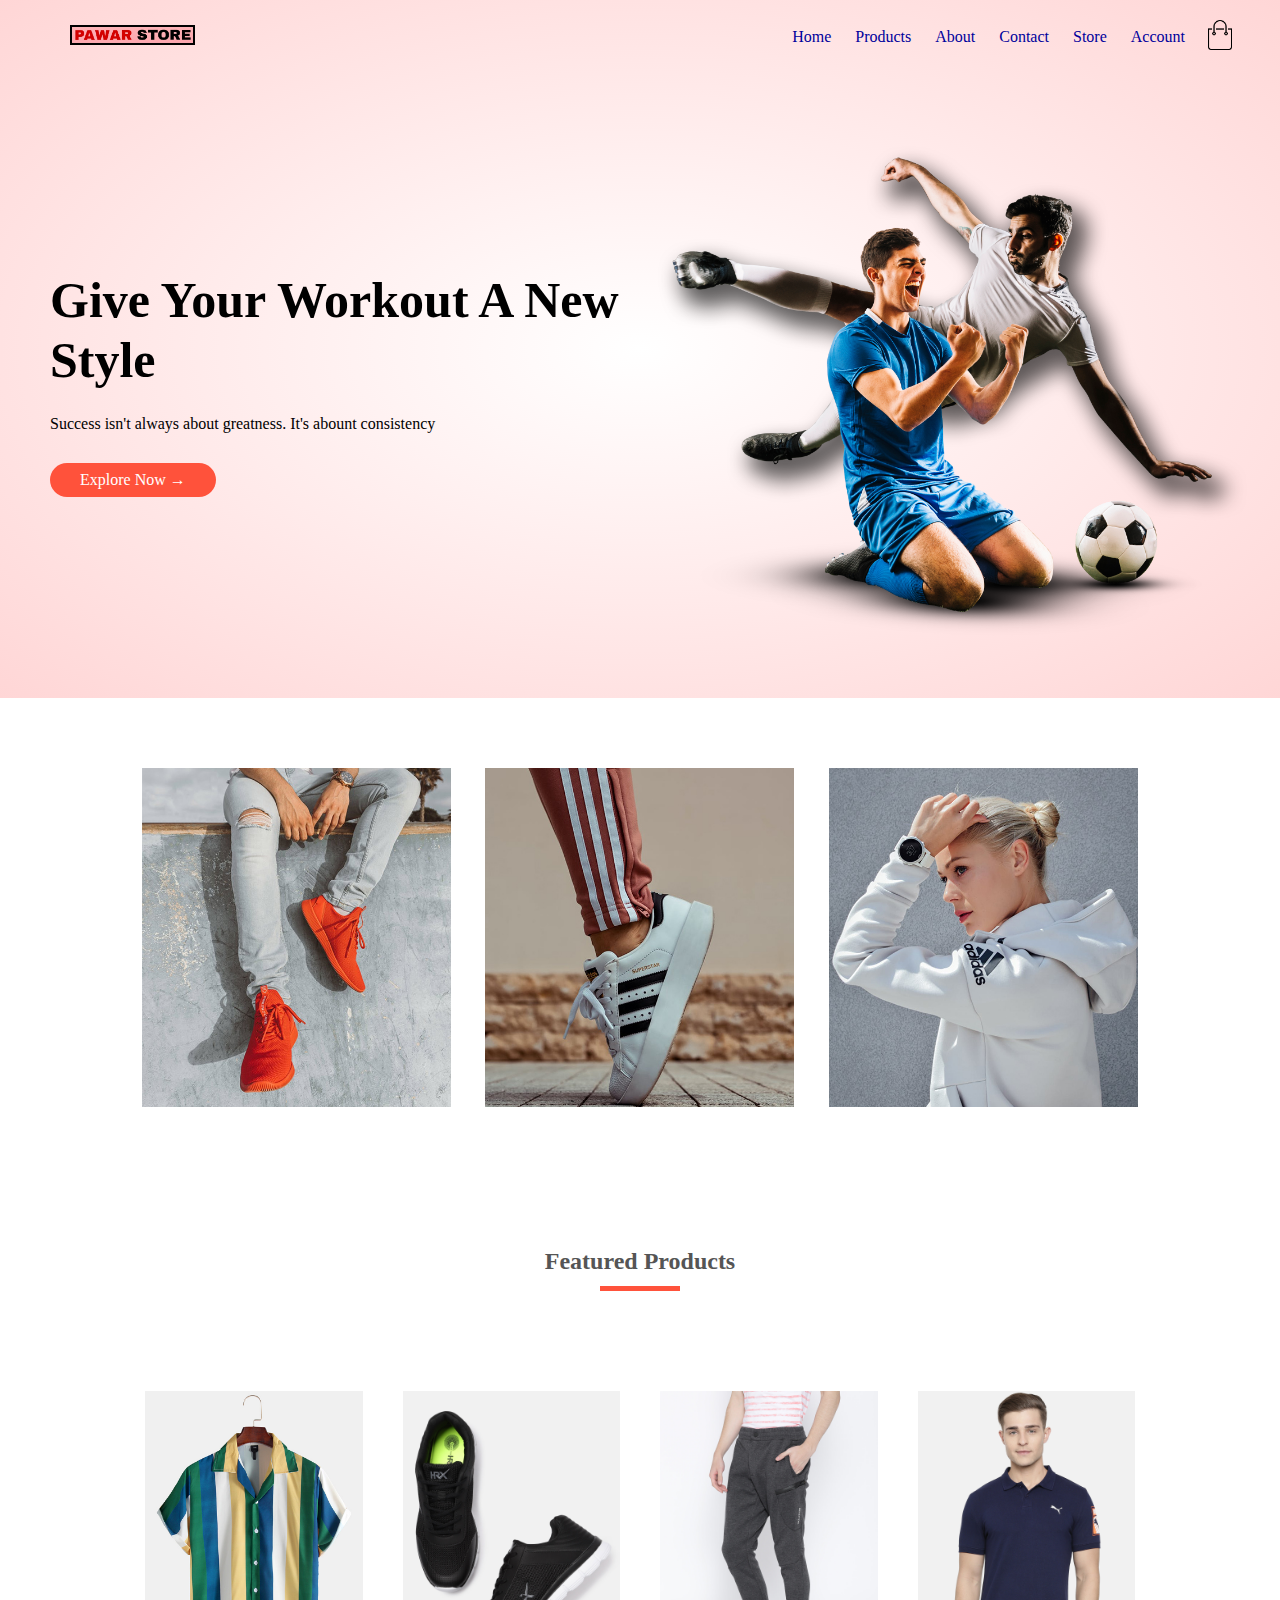
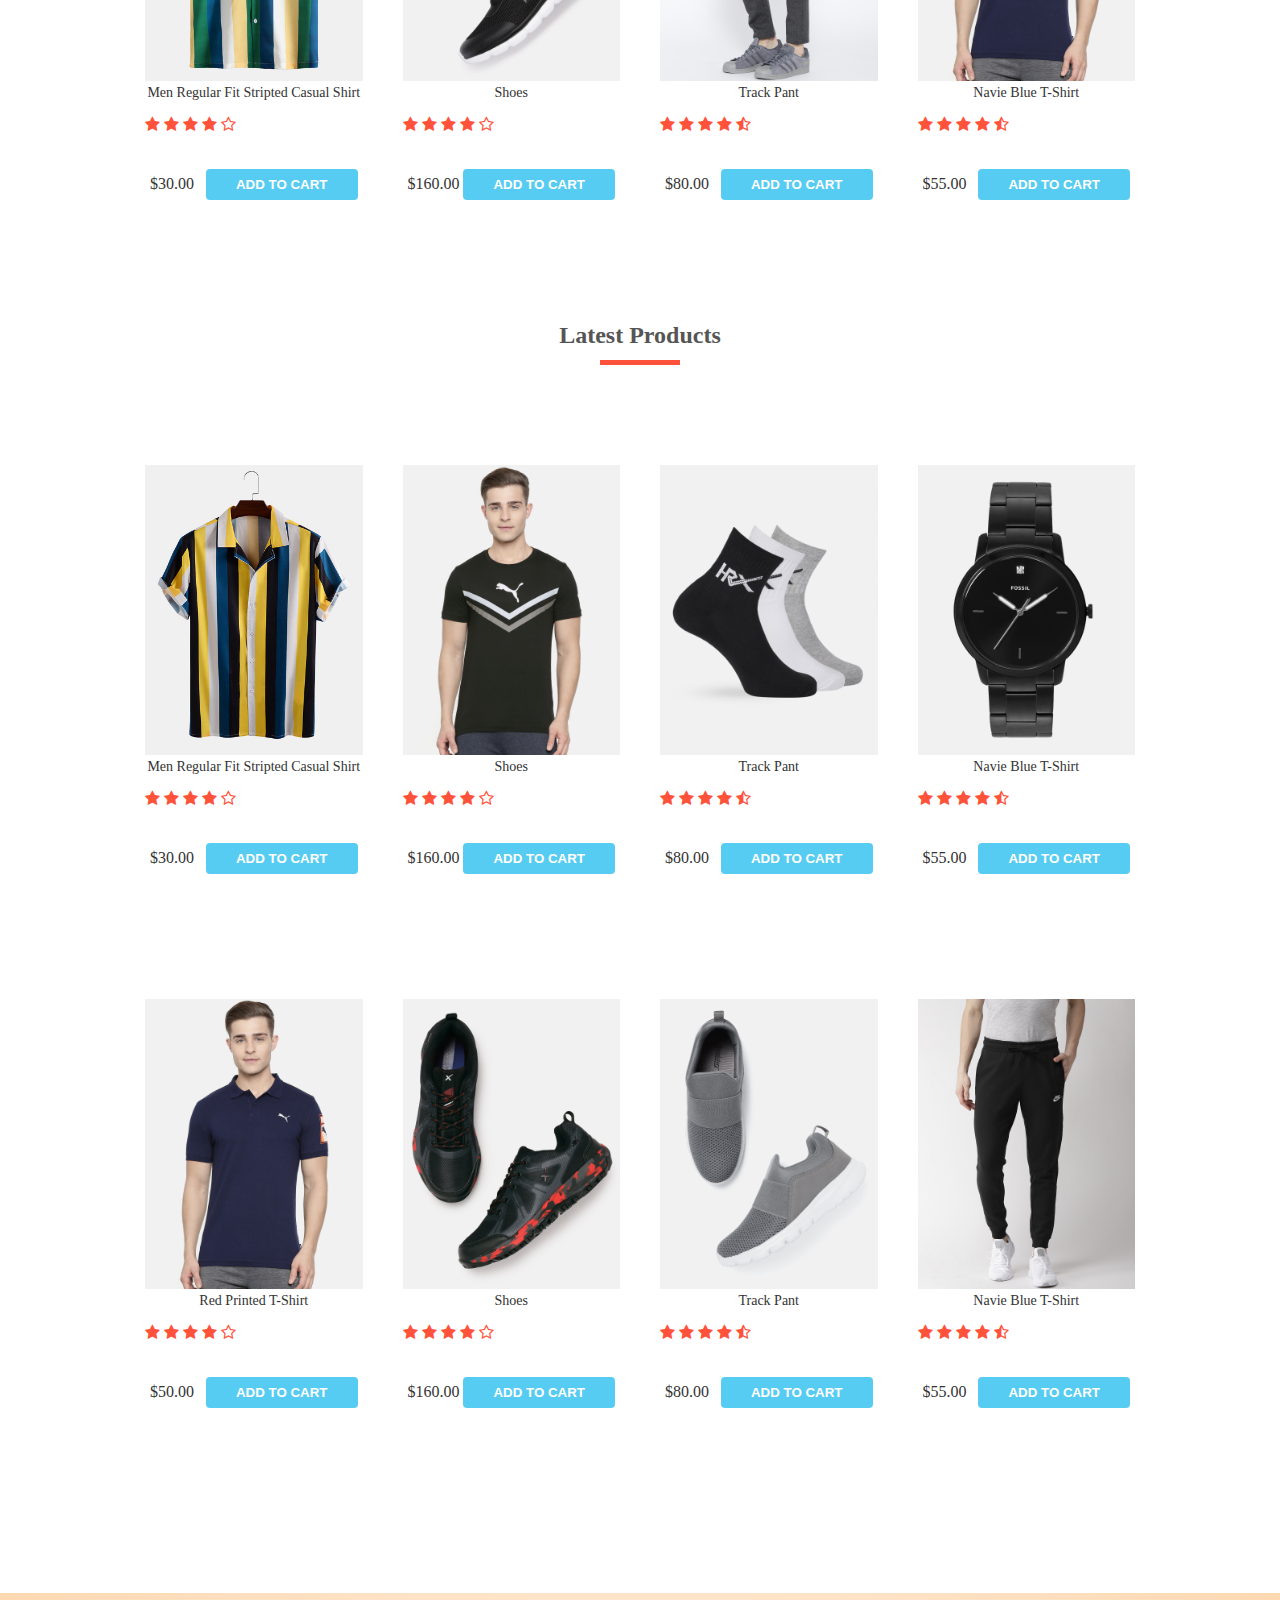
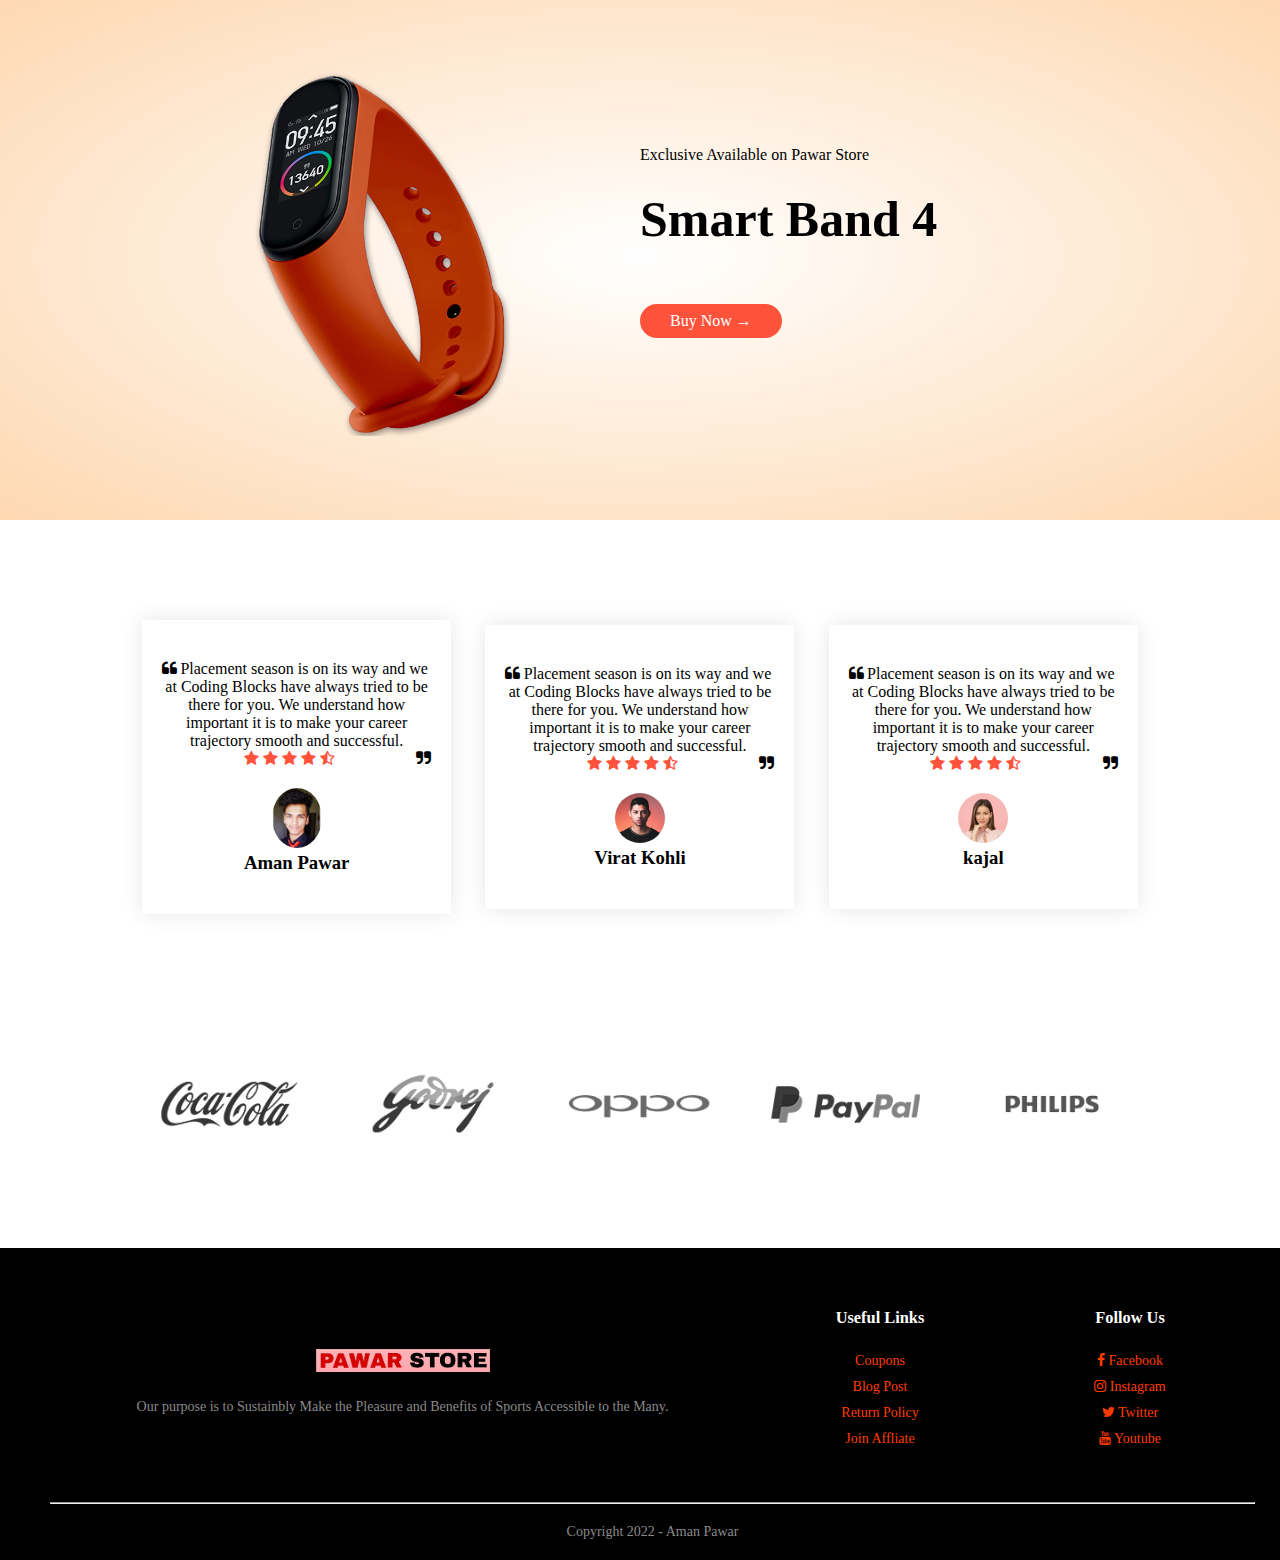
<file: index.html>
<!doctype html>
<html>

<head>
<title>Pawar Store | E commerce Website </title>
<link rel="stylesheet" href="style.css">
<link rel="stylesheet" href="https://stackpath.bootstrapcdn.com/font-awesome/4.7.0/css/font-awesome.min.css">
<meta name="viewport" content="width-device-width, initial-scale=1.0">
<script src="javascript.js" async> </script>
</head>

<body>

<!--------------------------------empty star <i class="fa fa-star-o"></i> ------------->     <!--font-awesome-->

<!-------------------------------------star  <i class="fa fa-star"></i>  --------------->

<!----------------------------half empty star <i class="fa fa-star-half-o"></i>  ---------> 




<!-----------------------------------------------------header section------------------------------------------------------------->
<div class="header">

<div class="container">
<!------------------------------------------Navigation bar------------------------------------->
<div class="navbar">

<div class="logo">
<a href="index.html"> <img src="images/pawarstore.jpg" width="145px" style="padding-right:20px;" > </a>
</div>

<nav>
<ul id="menuitems">
<li> <a href="index.html"> Home </a> </li>
<li> <a href="products.html">Products</a> </li>
<li> <a href="">About</a> </li>
<li> <a href="contactus.html">Contact</a> </li>
<li> <a href="store.html">Store</a> </li>
<li> <a href="account.html">Account</a> </li>
</ul>

</nav>

<a href="cart.html">  <img src="images/cart.png" width="30px" height="30px" > </a> <!----cart----->

<img src="images/menu.png" class="menu-icon" onclick="menutoggle()"> <!---menu---->

</div>

<!--------------Navigation bar ends here------------------->


<!------------------------------row and two columns------------------------->
<div class="row">

<div class="col-2">
<h1> Give Your Workout A New Style</h1>
<p> Success isn't always about greatness. It's abount consistency </p>
<a href="products.html" class="btn"> Explore Now  &#8594</a>
</div>

<div class="col-2">
<img src="images/image1.png" alt="">
</div>

</div> <!--row-->

</div> <!--container-->

</div>  <!--header -->
<!-----------------------------------------------------------------header section ends here----------------------------------------------->

<!-------------------------------------------------------------------featured categories-------------------------------------------------->

<div class="categories">

<div class="small-container">

<div class="row">

<div class="col-3">
<img src="images/category-1.jpg">
</div>

<div class="col-3">
<img src="images/category-2.jpg">
</div>

<div class="col-3">
<img src="images/category-3.jpg">
</div>

</div> <!--row-->

</div> <!--small-container-->

</div> <!--categories-->

<!------------------------------------------------------------featured categories ends here--------------------------------------------------->

<!-------------------------------------------------------------------featured products-------------------------------------------------->

<div class="small-container">

<h2 class="title"> Featured Products</h2>

<div class="row">

<div class="col-4">
<a href="products-details.html"> <img src="images/striped1.jpg"> </a>
<a href="products-details.html"> <h4 style=" font-weight:normal; font-size: 14px;" class="shop-item-title"> Men Regular Fit  Stripted Casual Shirt </h4><a href="products-details.html"> </a>
<div class="ratings">
<i class="fa fa-star"></i>
<i class="fa fa-star"></i>
<i class="fa fa-star"></i>
<i class="fa fa-star"></i>
<i class="fa fa-star-o"></i>
</div>
<div class="shop-item-details">
    <span class="shop-item-price">$30.00</span>
    <button class="btn btn-primary shop-item-button" type="button">ADD TO CART</button>
</div>
</div>

<div class="col-4">
 <img   src="images/product-2.jpg"> 
 <h4 style=" font-weight:normal; font-size: 14px;" class="shop-item-title"> Shoes </h4> 
<div class="ratings">
<i class="fa fa-star"></i>
<i class="fa fa-star"></i>
<i class="fa fa-star"></i>
<i class="fa fa-star"></i>
<i class="fa fa-star-o"></i>
</div>
<div class="shop-item-details">
    <span class="shop-item-price">$160.00</span>
    <button class="btn btn-primary shop-item-button" type="button">ADD TO CART</button>
</div>
</div>

<div class="col-4">
<img   src="images/product-3.jpg">
<h4 style=" font-weight:normal; font-size: 14px;" class="shop-item-title"> Track Pant </h4>
<div class="ratings">
<i class="fa fa-star"></i>
<i class="fa fa-star"></i>
<i class="fa fa-star"></i>
<i class="fa fa-star"></i>
<i class="fa fa-star-half-o"></i>
</div>
<div class="shop-item-details">
    <span class="shop-item-price">$80.00</span>
    <button class="btn btn-primary shop-item-button" type="button">ADD TO CART</button>
</div>
</div>

<div class="col-4">
<img   src="images/product-4.jpg">
<h4 style=" font-weight:normal; font-size: 14px;" class="shop-item-title"> Navie Blue T-Shirt </h4>
<div class="ratings">
<i class="fa fa-star"></i>
<i class="fa fa-star"></i>
<i class="fa fa-star"></i>
<i class="fa fa-star"></i>
<i class="fa fa-star-half-o"></i>
</div>
<div class="shop-item-details">
    <span class="shop-item-price">$55.00</span>
    <button class="btn btn-primary shop-item-button" type="button">ADD TO CART</button>
</div>
</div>


</div> <!--row-->

<!------------------------------------------------------------featured products ends here--------------------------------------------------->

<!--------------------------------------------------------------Latest Products------------------------------------------------------------->

<h2 class="title"> Latest Products </h2>

<div class="row">

<div class="col-4">
<img   src="images/striped2.jpg">
<h4 style=" font-weight:normal; font-size: 14px;" class="shop-item-title"> Men Regular Fit Stripted Casual Shirt </h4>
<div class="ratings">
<i class="fa fa-star"></i>
<i class="fa fa-star"></i>
<i class="fa fa-star"></i>
<i class="fa fa-star"></i>
<i class="fa fa-star-o"></i>
</div>
<div class="shop-item-details">
    <span class="shop-item-price">$30.00</span>
    <button class="btn btn-primary shop-item-button" type="button">ADD TO CART</button>
</div>
</div>

<div class="col-4">
<img   src="images/product-6.jpg">
<h4 style=" font-weight:normal; font-size: 14px;" class="shop-item-title"> Shoes </h4>
<div class="ratings">
<i class="fa fa-star"></i>
<i class="fa fa-star"></i>
<i class="fa fa-star"></i>
<i class="fa fa-star"></i>
<i class="fa fa-star-o"></i>
</div>
<div class="shop-item-details">
    <span class="shop-item-price">$160.00</span>
    <button class="btn btn-primary shop-item-button" type="button">ADD TO CART</button>
</div>
</div>

<div class="col-4">
<img  src="images/product-7.jpg">
<h4 style=" font-weight:normal; font-size: 14px;" class="shop-item-title"> Track Pant </h4>
<div class="ratings">
<i class="fa fa-star"></i>
<i class="fa fa-star"></i>
<i class="fa fa-star"></i>
<i class="fa fa-star"></i>
<i class="fa fa-star-half-o"></i>
</div>
<div class="shop-item-details">
    <span class="shop-item-price">$80.00</span>
    <button class="btn btn-primary shop-item-button" type="button">ADD TO CART</button>
</div>
</div>

<div class="col-4">
<img   src="images/product-8.jpg">
<h4 style=" font-weight:normal; font-size: 14px;" class="shop-item-title"> Navie Blue T-Shirt </h4>
<div class="ratings">
<i class="fa fa-star"></i>
<i class="fa fa-star"></i>
<i class="fa fa-star"></i>
<i class="fa fa-star"></i>
<i class="fa fa-star-half-o"></i>
</div>
<div class="shop-item-details">
    <span class="shop-item-price">$55.00</span>
    <button class="btn btn-primary shop-item-button" type="button">ADD TO CART</button>
</div>
</div>

</div> <!--row-->

<div class="row">

<div class="col-4">
<img  src="images/product-4.jpg">
<h4 style=" font-weight:normal; font-size: 14px;" class="shop-item-title"> Red Printed T-Shirt </h4>
<div class="ratings">
<i class="fa fa-star"></i>
<i class="fa fa-star"></i>
<i class="fa fa-star"></i>
<i class="fa fa-star"></i>
<i class="fa fa-star-o"></i>
</div>
<div class="shop-item-details">
    <span class="shop-item-price">$50.00</span>
    <button class="btn btn-primary shop-item-button" type="button">ADD TO CART</button>
</div>
</div>

<div class="col-4">
<img  src="images/product-10.jpg">
<h4 style=" font-weight:normal; font-size: 14px;" class="shop-item-title"> Shoes </h4>
<div class="ratings">
<i class="fa fa-star"></i>
<i class="fa fa-star"></i>
<i class="fa fa-star"></i>
<i class="fa fa-star"></i>
<i class="fa fa-star-o"></i>
</div>
<div class="shop-item-details">
    <span class="shop-item-price">$160.00</span>
    <button class="btn btn-primary shop-item-button" type="button">ADD TO CART</button>
</div>
</div>

<div class="col-4">
<img  src="images/product-11.jpg">
<h4 style=" font-weight:normal; font-size: 14px;" class="shop-item-title"> Track Pant </h4>
<div class="ratings">
<i class="fa fa-star"></i>
<i class="fa fa-star"></i>
<i class="fa fa-star"></i>
<i class="fa fa-star"></i>
<i class="fa fa-star-half-o"></i>
</div>
<div class="shop-item-details">
    <span class="shop-item-price">$80.00</span>
    <button class="btn btn-primary shop-item-button" type="button">ADD TO CART</button>
</div>
</div>

<div class="col-4">
<img   src="images/product-12.jpg">
<h4 style=" font-weight:normal; font-size: 14px;" class="shop-item-title"> Navie Blue T-Shirt </h4>
<div class="ratings">
<i class="fa fa-star"></i>
<i class="fa fa-star"></i>
<i class="fa fa-star"></i>
<i class="fa fa-star"></i>
<i class="fa fa-star-half-o"></i>
</div>
<div class="shop-item-details">
    <span class="shop-item-price">$55.00</span>
    <button class="btn btn-primary shop-item-button" type="button">ADD TO CART</button>
</div>
</div>


</div> <!--row-->

</div> <!--small-container-->

<!--------------------------------------------------------Latest Products ends here------------------------------------------------->

<!-----------------------------------------------------------Offer------------------------------------------------------------------>

<div class="offer">

<div class="small-container">

<div class="row">

<div class="col-2">
<img src="images/exclusive.png" class="offer-img">
</div>

<div class="col-2">
<p> Exclusive Available on Pawar Store</p>
<h1> Smart Band 4</h1>
<a href="" class="btn"> Buy Now &#8594</a>
</div>

</div> <!-----row----->

</div> <!---small-container--->

</div> <!----offer---->

<!-----------------------------------------------------------Offer ends here-------------------------------------------------------->

<!----------------------------------------------------------Testimonial------------------------------------------------------------->

<div class="testimonial">

<div class="small-container">

<div class="row">

<div class="col-3">

<i class="fa fa-quote-left" style="float:left;"></i>

<p>Placement season is on its way and we at Coding Blocks have always tried to be there for you. 
We understand how important it is to make your career trajectory smooth and successful.</p>

<i class="fa fa-quote-right" style="float:right;"></i>
<div class="ratings">
<i class="fa fa-star"></i>
<i class="fa fa-star"></i>
<i class="fa fa-star"></i>
<i class="fa fa-star"></i>
<i class="fa fa-star-half-o"></i>
</div>

<img src="images/profile2.jpg">
<h3>Aman Pawar</h3>

</div>

<div class="col-3">

<i class="fa fa-quote-left" style="float:left;"></i>

<p>Placement season is on its way and we at Coding Blocks have always tried to be there for you. 
We understand how important it is to make your career trajectory smooth and successful.</p>

<i class="fa fa-quote-right" style="float:right;"></i>
<div class="ratings">
<i class="fa fa-star"></i>
<i class="fa fa-star"></i>
<i class="fa fa-star"></i>
<i class="fa fa-star"></i>
<i class="fa fa-star-half-o"></i>
</div>

<img src="images/user-2.png">
<h3>Virat Kohli</h3>
</div>

<div class="col-3">

<i class="fa fa-quote-left" style="float:left;"></i>

<p>Placement season is on its way and we at Coding Blocks have always tried to be there for you. 
We understand how important it is to make your career trajectory smooth and successful.</p>

<i class="fa fa-quote-right" style="float:right;"></i>
<div class="ratings">
<i class="fa fa-star"></i>
<i class="fa fa-star"></i>
<i class="fa fa-star"></i>
<i class="fa fa-star"></i>
<i class="fa fa-star-half-o"></i>
</div>

<img src="images/user-3.png">
<h3>kajal</h3>
</div>

</div> <!---row--->

</div> <!---small-container--->

</div> <!--testimonial-->

<!------------------------------------------------------------Testinomial ends here----------------------------------------------->

<!-------------------------------------------------------------sponsor brands------------------------------------------------------>

<div class="sponsor-brands">

<div class="small-container">

<div class="row">

<div class="col-5">
<img src="images/logo-coca-cola.png">

</div>

<div class="col-5">
<img src="images/logo-godrej.png">

</div>

<div class="col-5">
<img src="images/logo-oppo.png">

</div>

<div class="col-5">
<img src="images/logo-paypal.png">

</div>

<div class="col-5">
<img src="images/logo-philips.png">

</div>

</div> <!---row---->

</div> <!--small-container-->

</div> <!---sponsor-brands--->

<!--------------------------------------------------------------sponsor section ends here----------------------------------------------->

<!-------------------------------------------------------------------Footer------------------------------------------------------------>
<div class="footer">

<div class="container">

<div class="row">


<div class="footer-col-1">
<img src="images/pawarstore.jpg">
<p> Our purpose is to Sustainbly Make the Pleasure and Benefits of Sports Accessible to the Many. </p>
</div>

<div class="footer-col-2">
<h3> Useful Links</h3>
<ul>
<li><a href=""> Coupons </a> </li>
<li><a href="">  Blog Post</a> </li>
<li><a href="">  Return Policy </a></li>
<li><a href="">  Join Affliate</a> </li>
</ul>
</div>

<div class="footer-col-3">
<h3> Follow Us</h3>
<ul>
<li><a href=""> <i class="fa fa-facebook"></i> Facebook </a> </li>
<li><a href=""> <i class="fa fa-instagram"></i> Instagram </a> </li>
<li><a href=""> <i class="fa fa-twitter "></i> Twitter </a></li>
<li> <a href=""> <i class="fa fa-youtube"></i> Youtube </a> </li>
</ul>
</div>

</div> <!----row---->

<hr>
<p class="copyright"> Copyright 2022 - Aman Pawar </p>

</div> <!----container----->

</div> <!----footer----->

<!-------------------------------------------------------------Footer ends here----------------------------------------------->


<!----------------------------------------------------JS for toggle menu------------------------------------------------------>

<script>

var menuitems=document.getElementById("menuitems");

menuitems.style.maxHeight="0px";

function menutoggle(){
if(menuitems.style.maxHeight=="0px"){
menuitems.style.maxHeight="200px";
}
else
{
menuitems.style.maxHeight="0px";
}
}

</script>

<!-------------------------------------------------JS for togglemenu ends here ---------------------------------------------->

</body>

</html>
</file>
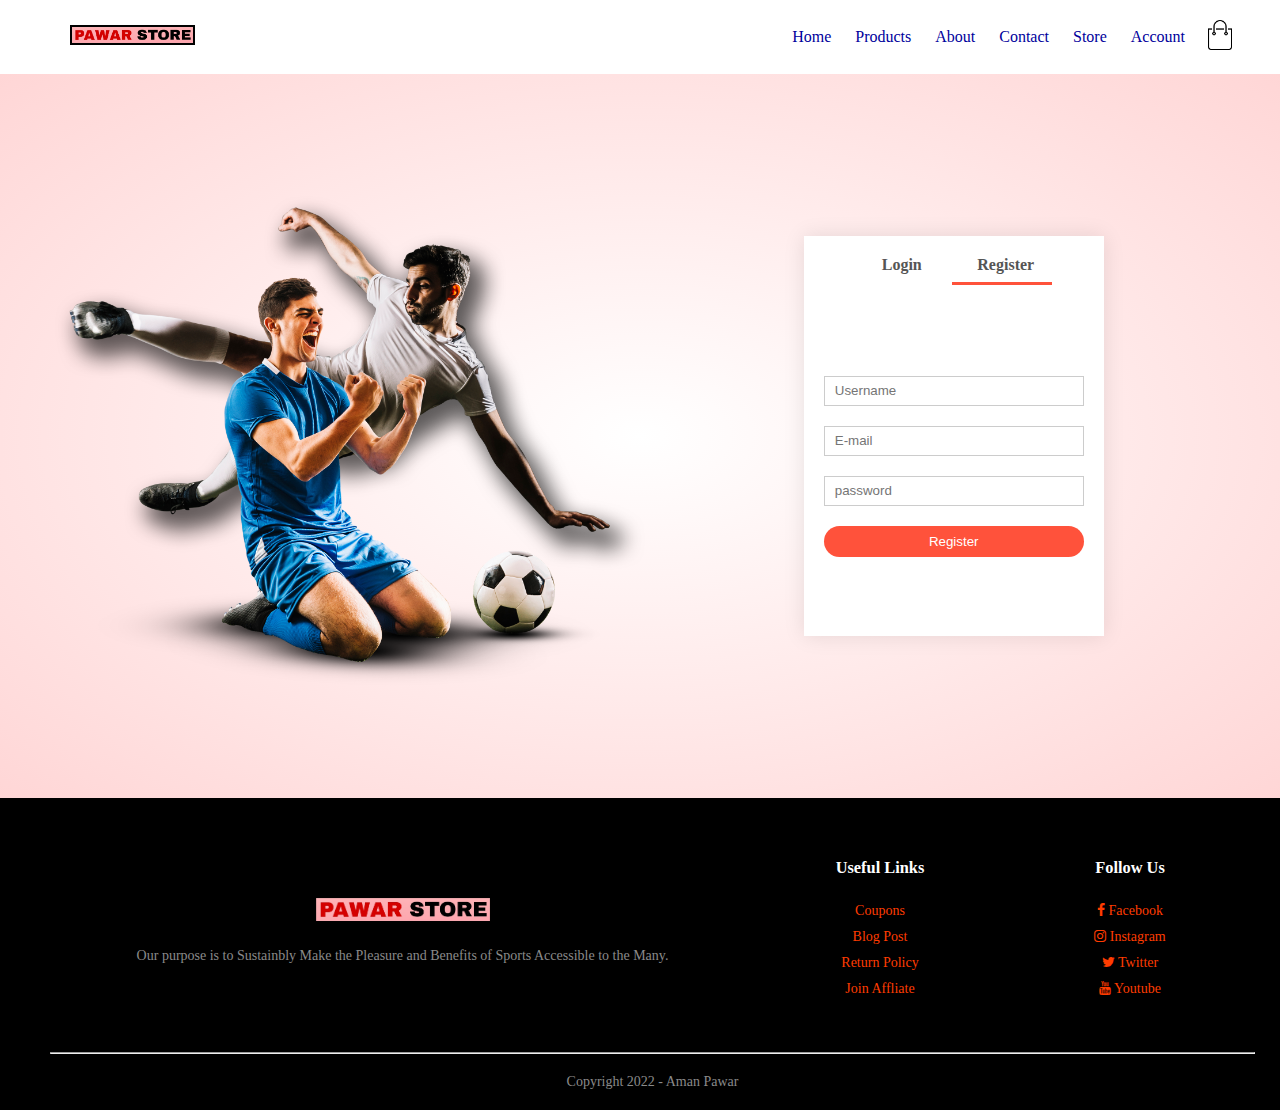
<file: account.html>
<!doctype html>
<html>

<head>
<title>Account | Pawar Store</title>
<link rel="stylesheet" href="style.css">
<link rel="stylesheet" href="https://stackpath.bootstrapcdn.com/font-awesome/4.7.0/css/font-awesome.min.css">
<meta name="viewport" content="width-device-width, initial-scale=1.0">
<script src="javascript.js" async> </script>
</head>

<body>

<!--------------------------------empty star <i class="fa fa-star-o"></i> ------------->     <!--font-awesome-->

<!-------------------------------------star  <i class="fa fa-star"></i>  --------------->

<!----------------------------half empty star <i class="fa fa-star-half-o"></i>  ---------> 




<!-----------------------------------------------------header section------------------------------------------------------------->

<div class="container">
<!------------------------------------------Navigation bar------------------------------------->
<div class="navbar">

<div class="logo">
<a href="index.html">  <img src="images/pawarstore.jpg" width="145px" style="padding-right:20px;" > </a>  <!--logo-->
</div>

<nav>
<ul id="menuitems">
<li> <a href="index.html"> Home </a> </li>
<li> <a href="products.html">Products</a> </li>
<li> <a href="">About</a> </li>
<li> <a href="contactus.html">Contact</a> </li>
<li> <a href="store.html">Store</a> </li>
<li> <a href="account.html">Account</a> </li>
</ul>

</nav>

<a href="cart.html">  <img src="images/cart.png" width="30px" height="30px" > </a> <!----cart----->

<img src="images/menu.png" class="menu-icon" onclick="menutoggle()"> <!---menu---->

</div>

<!--------------Navigation bar ends here------------------->


</div> <!--container-->

<!-----------------------------------------------------------------header section ends here----------------------------------------------->


<!----------------------------------------------------------account page ---------------------------------------------------------------->

<div class="account-page">

<div class="container">

<div class="row">

<div class="col-2">
<img src="images/image1.png" width="100%">
</div>

<div class="col-2">

<div class="form-container">

<div class="form-btn">
<span onclick="login()"> Login </span>
<span onclick="register()"> Register </span>
<hr id="indicator">
</div>

<form id="loginForm">
<input type="text" placeholder="Username">
<input type="password" placeholder="password">
<button type="submit" class="btn"> Login </button>
<a href=""> Forgot password </a>
</form>

<form id="regForm">
<input type="text" placeholder="Username">
<input type="email" placeholder="E-mail">
<input type="password" placeholder="password">
<button type="submit" class="btn"> Register </button>
</form>

</div>

</div> <!--col-2-->

</div> <!--row-->

</div> <!--container-->

</div> <!--account-page---->

<!--------------------------------------------------account page ends here------------------------------------------------------------->

<!-------------------------------------------------------------------Footer------------------------------------------------------------>
<div class="footer">

<div class="container">

<div class="row">


<div class="footer-col-1">
<img src="images/pawarstore.jpg">
<p> Our purpose is to Sustainbly Make the Pleasure and Benefits of Sports Accessible to the Many. </p>
</div>

<div class="footer-col-2">
    <h3> Useful Links</h3>
    <ul>
    <li><a href=""> Coupons </a> </li>
    <li><a href="">  Blog Post</a> </li>
    <li><a href="">  Return Policy </a></li>
    <li><a href="">  Join Affliate</a> </li>
    </ul>
    </div>
    
    <div class="footer-col-3">
    <h3> Follow Us</h3>
    <ul>
        <li><a href=""> <i class="fa fa-facebook"></i> Facebook </a> </li>
        <li><a href=""> <i class="fa fa-instagram"></i> Instagram </a> </li>
        <li><a href=""> <i class="fa fa-twitter "></i> Twitter </a></li>
        <li> <a href=""> <i class="fa fa-youtube"></i> Youtube </a> </li>
    </ul>
    </div>

</div> <!----row---->

<hr>
<p class="copyright"> Copyright 2022 - Aman Pawar </p>

</div> <!----container----->

</div> <!----footer----->

<!-------------------------------------------------------------Footer ends here----------------------------------------------->


<!-----------------------------------------------------JS for toggle menu------------------------------------------------------>

<script>

var menuitems=document.getElementById("menuitems");

menuitems.style.maxHeight="0px";

function menutoggle(){
if(menuitems.style.maxHeight=="0px"){
menuitems.style.maxHeight="200px";
}
else
{
menuitems.style.maxHeight="0px";
}

}


</script>


<!-----------------------------------------------------JS for toggle menu ends here ---------------------------------------------->

<!-----------------------------------------------------JS for toggle form------------------------------------------------------>

<script>

var Loginform=document.getElementById("loginForm");

var Regform=document.getElementById("regForm");

var Indicator=document.getElementById("indicator");

function register(){
Regform.style.transform="translateX(0px)";
Loginform.style.transform="translateX(0px)";
Indicator.style.transform="translateX(100px)";
}

function login(){
Regform.style.transform="translateX(300px)";
Loginform.style.transform="translateX(300px)";
Indicator.style.transform="translateX(0px)";
}

</script>

<!---------------------------------------------------JS for toggle menu ends here--------------------------------------------->

</body>

</html>
</file>
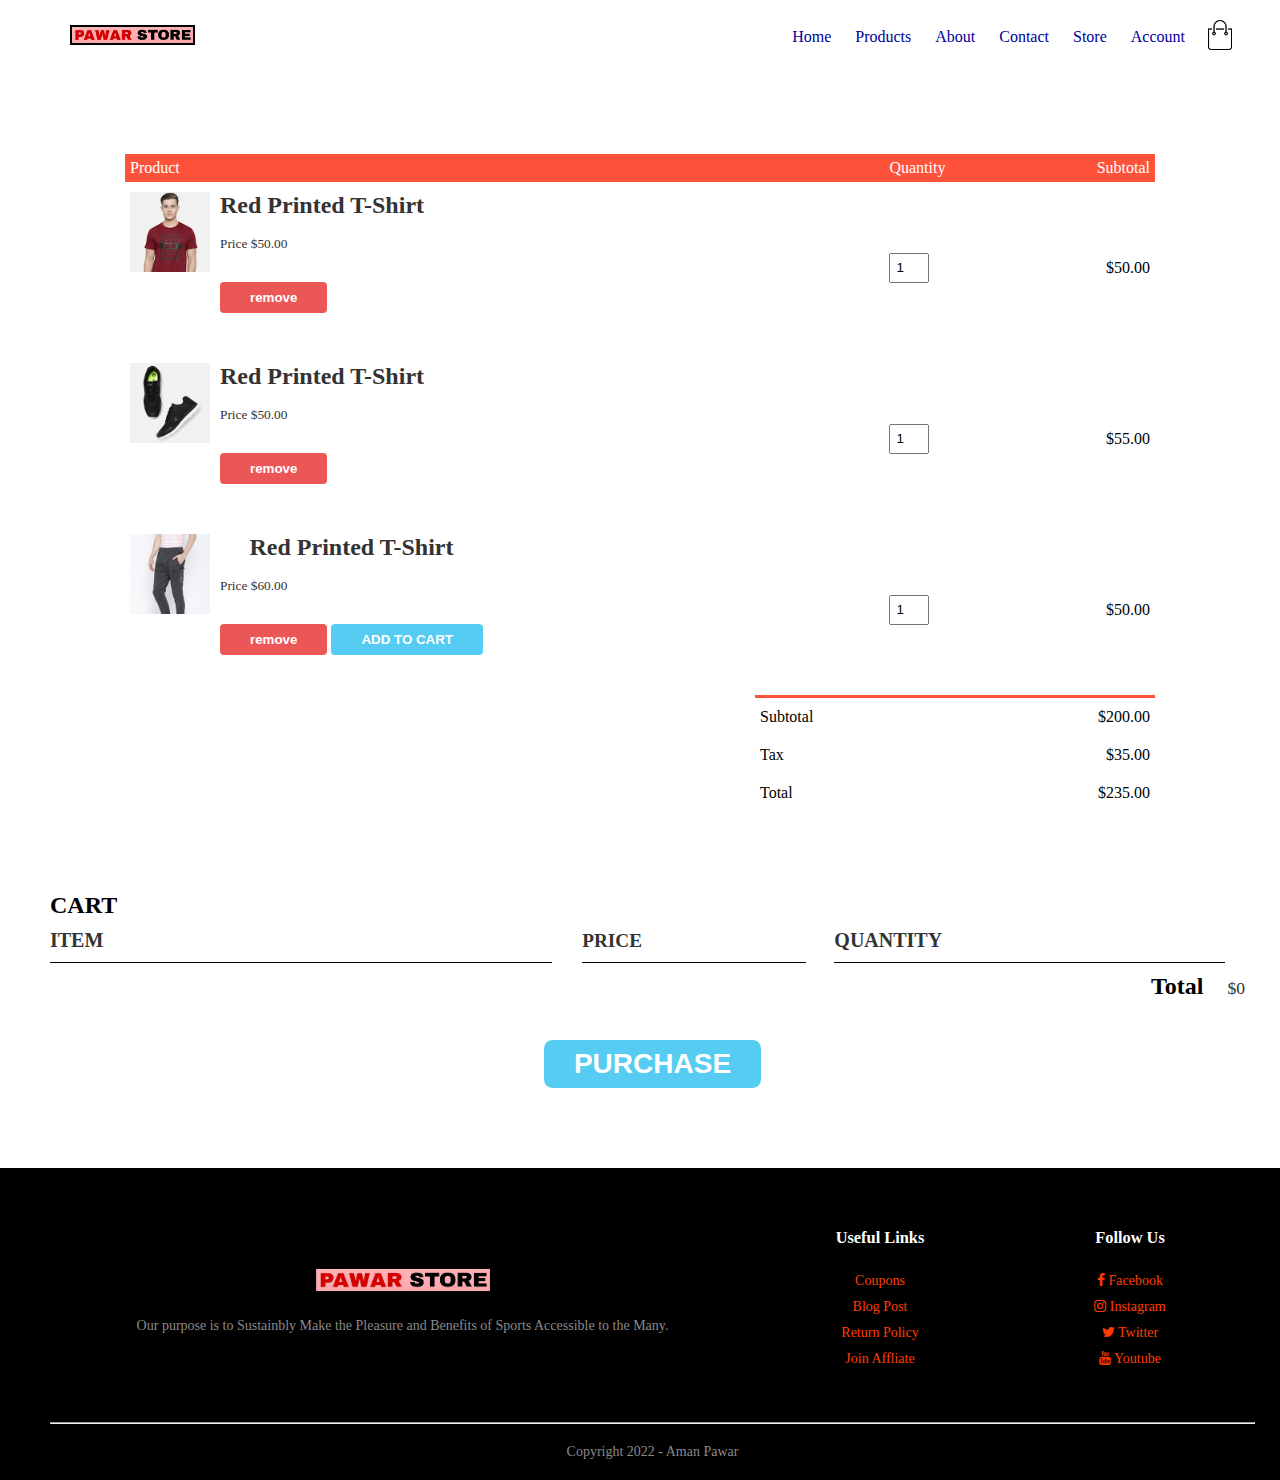
<file: cart.html>
<!doctype html>
<html>

<head>
<title> Cart | Pawar Store</title>
<link rel="stylesheet" href="style.css">
<link rel="stylesheet" href="https://stackpath.bootstrapcdn.com/font-awesome/4.7.0/css/font-awesome.min.css">
<meta name="viewport" content="width-device-width, initial-scale=1.0">
<script src="javascript.js" async> </script>
</head>

<body>

<!--------------------------------empty star <i class="fa fa-star-o"></i> ------------->     <!--font-awesome-->

<!-------------------------------------star  <i class="fa fa-star"></i>  --------------->

<!----------------------------half empty star <i class="fa fa-star-half-o"></i>  ---------> 




<!-----------------------------------------------------header section------------------------------------------------------------->

<div class="container">
<!------------------------------------------Navigation bar------------------------------------->
<div class="navbar">

<div class="logo">
<a href="index.html">  <img src="images/pawarstore.jpg" width="145px" style="padding-right:20px;" > </a>  <!--logo-->
</div>

<nav>
<ul id="menuitems">
<li> <a href="index.html"> Home </a> </li>
<li> <a href="products.html">Products</a> </li>
<li> <a href="">About</a> </li>
<li> <a href="contactus.html">Contact</a> </li>
<li> <a href="store.html">Store</a> </li>
<li> <a href="account.html">Account</a> </li>
</ul>

</nav>

<a href="cart.html">  <img src="images/cart.png" width="30px" height="30px" > </a> <!----cart----->

<img src="images/menu.png" class="menu-icon" onclick="menutoggle()"> <!---menu---->

</div>

<!--------------Navigation bar ends here------------------->


</div> <!--container-->

<!-----------------------------------------------------------------header section ends here----------------------------------------------->


<!--------------------------------------------------------------cart item details------------------------------------------------------->

<div class="small-container cart-page">

    <table>  <!----table--------->
    
    <tr>
    
    <th> Product </th> <!---table header--->
    <th> Quantity </th> <!---table header--->
    <th> Subtotal </th> <!---table header--->
    
    </tr>
    
    <tr>
    
    <td>  <!---table data--->
    
    <div class="cart-info">
    <img  src="images/buy-1.jpg">
    <div> 
    <p class="shop-item-title"> Red Printed T-Shirt </p>
    <small class="shop-item-price">Price $50.00 </small>
    <br>
    <button class="btn btn-danger"> remove </button>
    </div>
    </div>
    
    </td>
    
    <td> <input  type="number" value="1"></td>
    <td> $50.00</td>
    
    </tr>
    
    <tr> 
    
    <td>
    
    <div class="cart-info">
    <img   src="images/buy-2.jpg">
    <div> 
    <p class="shop-item-title"> Red Printed T-Shirt </p>
    <small class="shop-item-price">Price $50.00 </small>
    <br>
    <button class="btn btn-danger"> remove </button>
    </div>
    </div>
    
    </td>
    
    <td> <input  type="number" value="1"></td>
    <td> $55.00</td>
    
    </tr>
    
    <tr>
    
    <td>
    
    <div class="cart-info">
    <img   src="images/buy-3.jpg">
    <div> 
    <p class="shop-item-title"> Red Printed T-Shirt </p>
    <small class="shop-item-price">Price $60.00 </small>
    <br>
    <button class="btn btn-danger"> remove </button>
    <button class="btn btn-primary shop-item-button" type="button">ADD TO CART</button>
    </div>
    </div>
    
    </td>
    
    <td> <input  type="number" value="1"></td>
    <td> $50.00</td>
    
    </tr>
    
    </table>
    
    
    <div class="total-price">
    
    <table>
    
    <tr>
    <td> Subtotal</td>
    <td> $200.00 </td>
    </tr>
    
    <tr>
    <td> Tax</td>
    <td> $35.00 </td>
    </tr>
    
    <tr>
    <td> Total</td>
    <td> $235.00 </td>
    </tr>
    
    </table>
    
    </div> <!---total-price-->
    
    </div>
<section class="container content-section">
            <h2 class="section-header">CART</h2>
            <div class="cart-row">
                <span class="cart-item cart-header cart-column">ITEM</span>
                <span class="cart-price cart-header cart-column">PRICE</span>
                <span class="cart-quantity cart-header cart-column">QUANTITY</span>
            </div>
            <div class="cart-items">
            </div>
            <div class="cart-total">
                <strong class="cart-total-title">Total</strong>
                <span class="cart-total-price">$0</span>
            </div>
            <button class="btn btn-primary btn-purchase" type="button">PURCHASE</button>
        </section>

<!-----------------------------------------------------------cart item details ends here----------------------------------------------->

<!-------------------------------------------------------------------Footer------------------------------------------------------------>
<div class="footer">

<div class="container">

<div class="row">


<div class="footer-col-1">
<img src="images/pawarstore.jpg">
<p> Our purpose is to Sustainbly Make the Pleasure and Benefits of Sports Accessible to the Many. </p>
</div>

<div class="footer-col-2">
    <h3> Useful Links</h3>
    <ul>
    <li><a href=""> Coupons </a> </li>
    <li><a href="">  Blog Post</a> </li>
    <li><a href="">  Return Policy </a></li>
    <li><a href="">  Join Affliate</a> </li>
    </ul>
    </div>
    
    <div class="footer-col-3">
    <h3> Follow Us</h3>
    <ul>
        <li><a href=""> <i class="fa fa-facebook"></i> Facebook </a> </li>
        <li><a href=""> <i class="fa fa-instagram"></i> Instagram </a> </li>
        <li><a href=""> <i class="fa fa-twitter "></i> Twitter </a></li>
        <li> <a href=""> <i class="fa fa-youtube"></i> Youtube </a> </li>
    </ul>
    </div>

</div> <!----row---->

<hr>
<p class="copyright"> Copyright 2022 - Aman Pawar </p>

</div> <!----container----->

</div> <!----footer----->

<!-------------------------------------------------------------Footer ends here----------------------------------------------->


<!-----------------------------------------------------JS for toggle menu------------------------------------------------------>

<script>

var menuitems=document.getElementById("menuitems");

menuitems.style.maxHeight="0px";

function menutoggle(){
if(menuitems.style.maxHeight=="0px"){
menuitems.style.maxHeight="200px";
}
else
{
menuitems.style.maxHeight="0px";
}

}


</script>


<!-----------------------------------------------------JS for toggle menu ends here ---------------------------------------------->


</body>

</html>
</file>
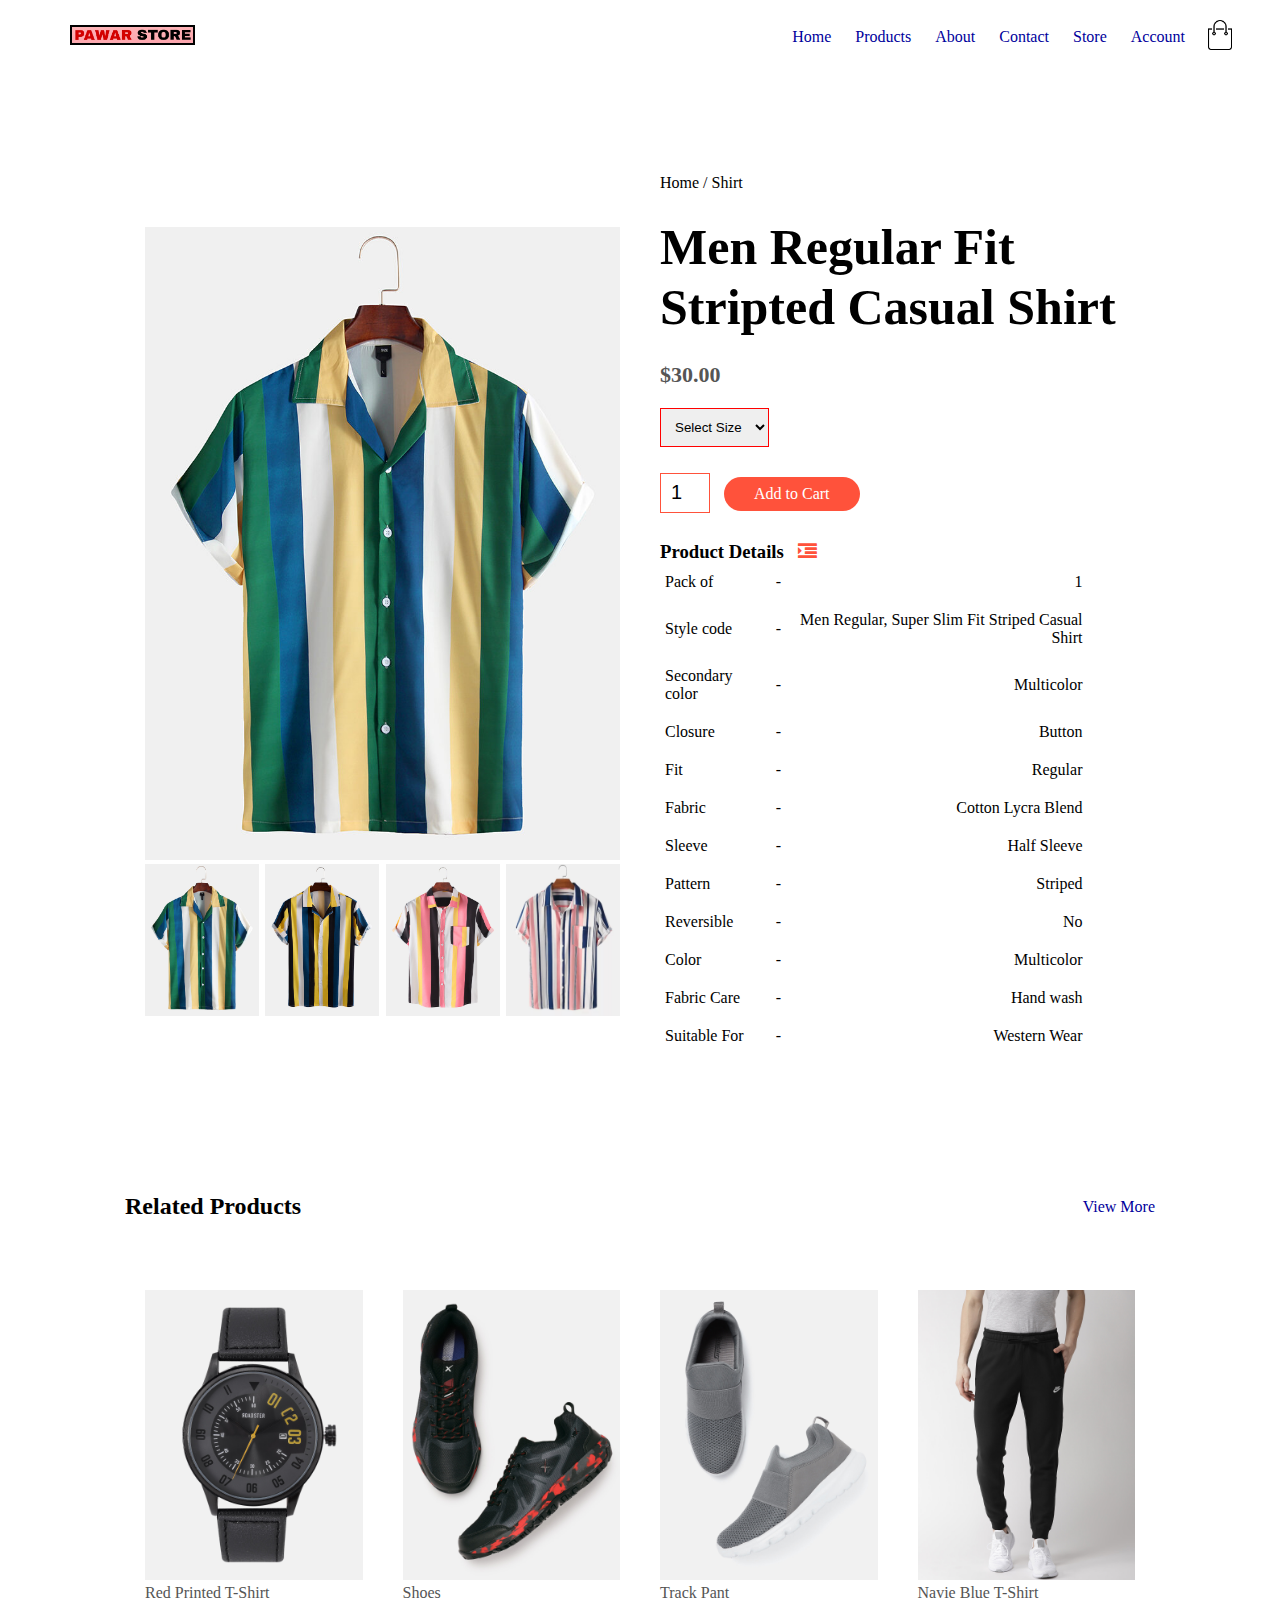
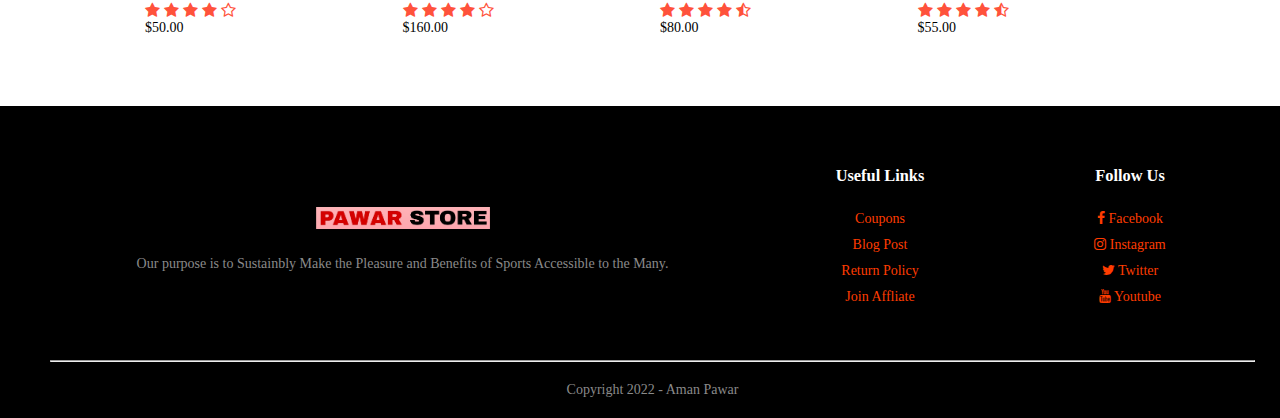
<file: products-details.html>
<!doctype html>
<html>

<head>
<title> Product-details | Pawar Store</title>
<link rel="stylesheet" href="style.css">
<link rel="stylesheet" href="https://stackpath.bootstrapcdn.com/font-awesome/4.7.0/css/font-awesome.min.css">
<meta name="viewport" content="width-device-width, initial-scale=1.0">
<script src="javascript.js" async> </script>
</head>

<body>

<!--------------------------------empty star <i class="fa fa-star-o"></i> ------------->     <!--font-awesome-->

<!-------------------------------------star  <i class="fa fa-star"></i>  --------------->

<!----------------------------half empty star <i class="fa fa-star-half-o"></i>  ---------> 




<!-----------------------------------------------------header section------------------------------------------------------------->

<div class="container">
<!------------------------------------------Navigation bar------------------------------------->
<div class="navbar">

<div class="logo">
<a href="index.html">  <img src="images/pawarstore.jpg" width="145px" style="padding-right:20px;" > </a>  <!--logo-->
</div>

<nav>
<ul id="menuitems">
<li> <a href="index.html"> Home </a> </li>
<li> <a href="products.html">Products</a> </li>
<li> <a href="">About</a> </li>
<li> <a href="contactus.html">Contact</a> </li>
<li> <a href="store.html">Store</a> </li>
<li> <a href="account.html">Account</a> </li>
</ul>

</nav>

<a href="cart.html">  <img src="images/cart.png" width="30px" height="30px" > </a> <!----cart----->

<img src="images/menu.png" class="menu-icon" onclick="menutoggle()"> <!---menu---->

</div>

<!--------------Navigation bar ends here------------------->


</div> <!--container-->

<!-----------------------------------------------------------------header section ends here----------------------------------------------->

<!-------------------------------------------------------------------Single Products----------------------------------------------------->

<div class="small-container single-product">

<div class="row">
 
<!---------------------------------------------------Left-side-of-product-page----------------------------------------------------->
 
<div class="col-2"> <!----left-side---->
<img src="images/striped1.jpg" width="100%" id="ProductImg"> <!----main image--->

<div class="small-image-row"> <!----small images----->

<div class="small-image-col">
<img src="images/striped1.jpg" width="100%" class="small-img" onclick="change(1)">
</div>

<div class="small-image-col">
<img src="images/striped2.jpg" width="100%" class="small-img" onclick="change(2)">
</div>

<div class="small-image-col">
<img src="images/striped3.jpg" width="100%" class="small-img" onclick="change(3)">
</div>

<div class="small-image-col">
<img src="images/striped4.jpg" width="100%" class="small-img" onclick="change(4)">
</div>

</div> <!-----small-image-row---->

</div> <!---col-2----> <!----left-side---->

<!----------------------------------------------left-side-of-product-page-ends-here----------------------------------------------->

<!--------------------------------------------------Right-side-of-product-page----------------------------------------------------->

<div class="col-2">  <!-----right-side------>
<p> Home / Shirt </p>
<h1> Men Regular Fit Stripted Casual Shirt </h1>
<h4>$30.00</h4>

<select>  <!------selecting size ----------------->
<option> Select Size </option>
<option> XXL </option>
<option> XL </option>
<option> L </option>
<option> M </option>
<option> S </option>
</select>

<input type="number" value="1">   <!---quantity---->
<a href="" class="btn">Add to Cart </a>

<h3> Product Details <i class="fa fa-indent"></i></h3>
<table class="detail"; style="width:90%">
    <tr>
        <td>Pack of </td>
        <td>-</td>
        <td>1</td>
    </tr>
    <tr>
        <td>Style code  </td>
        <td>-</td>
        <td>
            Men Regular, Super Slim Fit Striped Casual Shirt</td>
    </tr>
    <tr>
        <td>Secondary color</td>
        <td>-</td>
        <td>Multicolor</td>
    </tr>
    <tr>
        <td>Closure</td>
        
        <td>-</td>
        <td>Button</td>
    </tr>
    <tr>
        <td>Fit</td>
        <td>-</td>
        
        <td>Regular</td>
    </tr>
    <tr>
        <td>Fabric</td>
        
        <td>-</td>
        <td>
            Cotton Lycra Blend</td>
    </tr>
    <tr>
        <td>Sleeve</td>
        
        <td>-</td>
        <td>
            Half Sleeve</td>
    </tr>
    <tr>
        <td>Pattern</td>
        
        <td>-</td>
        <td>
            Striped</td>
    </tr>
    <tr>
        <td>Reversible</td>
        
        <td>-</td>
        <td>
            No</td>
    </tr>
    <tr>
        <td>Color</td>
        
        <td>-</td>
        <td>
            Multicolor</td>
    </tr>
    <tr>
        <td>Fabric Care</td>
        
        <td>-</td>
        <td>Hand wash
        </td>
    </tr>
    <tr>
        <td>Suitable For</td>
        
        <td>-</td>
        <td>
            Western Wear</td>
    </tr>
    


</table>
<br>

</div> <!---col-2----> <!---right-side--->

</div> <!----row---->

<!---------------------------------------------right-side-of-product-page-ends-here----------------------------------------------->

</div> <!-----small-container----->

<!-----------------------------------------------------Tittle-------------------------------------------------------------------->


<div class="small-container">

<div class="row row-2">

<h2> Related Products </h2>
<p><a href="products.html"> View More </a> </p>

</div>

</div> <!----small-container----->

<!--------------------------------------------------Similar-products------------------------------------------------------------>

<div class="small-container">

<div class="row">

<div class="col-4">
<img src="images/product-9.jpg">
<h4> Red Printed T-Shirt </h4>
<div class="ratings">
<i class="fa fa-star"></i>
<i class="fa fa-star"></i>
<i class="fa fa-star"></i>
<i class="fa fa-star"></i>
<i class="fa fa-star-o"></i>
</div>
<p> $50.00 </p>
</div>

<div class="col-4">
<img src="images/product-10.jpg">
<h4> Shoes </h4>
<div class="ratings">
<i class="fa fa-star"></i>
<i class="fa fa-star"></i>
<i class="fa fa-star"></i>
<i class="fa fa-star"></i>
<i class="fa fa-star-o"></i>
</div>
<p> $160.00 </p>
</div>

<div class="col-4">
<img src="images/product-11.jpg">
<h4> Track Pant </h4>
<div class="ratings">
<i class="fa fa-star"></i>
<i class="fa fa-star"></i>
<i class="fa fa-star"></i>
<i class="fa fa-star"></i>
<i class="fa fa-star-half-o"></i>
</div>
<p> $80.00 </p>
</div>

<div class="col-4">
<img src="images/product-12.jpg">
<h4> Navie Blue T-Shirt </h4>
<div class="ratings">
<i class="fa fa-star"></i>
<i class="fa fa-star"></i>
<i class="fa fa-star"></i>
<i class="fa fa-star"></i>
<i class="fa fa-star-half-o"></i>
</div>
<p> $55.00 </p>
</div>

</div> <!--row-->

</div> <!--small-container-->

<!------------------------------------------------------------Similar products ends here--------------------------------------------------->


<!-------------------------------------------------------------------Footer------------------------------------------------------------>
<div class="footer">

<div class="container">

<div class="row">


<div class="footer-col-1">
<img src="images/pawarstore.jpg">
<p> Our purpose is to Sustainbly Make the Pleasure and Benefits of Sports Accessible to the Many. </p>
</div>

<div class="footer-col-2">
    <h3> Useful Links</h3>
    <ul>
    <li><a href=""> Coupons </a> </li>
    <li><a href="">  Blog Post</a> </li>
    <li><a href="">  Return Policy </a></li>
    <li><a href="">  Join Affliate</a> </li>
    </ul>
    </div>
    
    <div class="footer-col-3">
    <h3> Follow Us</h3>
    <ul>
        <li><a href=""> <i class="fa fa-facebook"></i> Facebook </a> </li>
        <li><a href=""> <i class="fa fa-instagram"></i> Instagram </a> </li>
        <li><a href=""> <i class="fa fa-twitter "></i> Twitter </a></li>
        <li> <a href=""> <i class="fa fa-youtube"></i> Youtube </a> </li>
    </ul>
    </div>

</div> <!----row---->

<hr>
<p class="copyright"> Copyright 2022 - Aman Pawar </p>

</div> <!----container----->

</div> <!----footer----->

<!-------------------------------------------------------------Footer ends here----------------------------------------------->


<!------------------------------------JS for toggle menu------------------------------------------------------>

<script>

var menuitems=document.getElementById("menuitems");

menuitems.style.maxHeight="0px";

function menutoggle(){
if(menuitems.style.maxHeight=="0px"){
menuitems.style.maxHeight="200px";
}
else
{
menuitems.style.maxHeight="0px";
}

}


</script>

<!-------------------------------------------------JS for togglemenu ends here ---------------------------------------------->

<!-----------------------------------------------------JS for product gallery ---------------------------------------------->

<script>

var ProductImg = document.getElementById("ProductImg");

function change(i)
{
if(i==1)
ProductImg.src="images/striped1.jpg";
if(i==2)
ProductImg.src="images/striped2.jpg";
if(i==3)
ProductImg.src="images/striped3.jpg";
if(i==4)
ProductImg.src="images/striped4.jpg";
}

</script>

<!-----------------------------------------------------JS for product gallery ends here---------------------------------------->

</body>

</html>
</file>
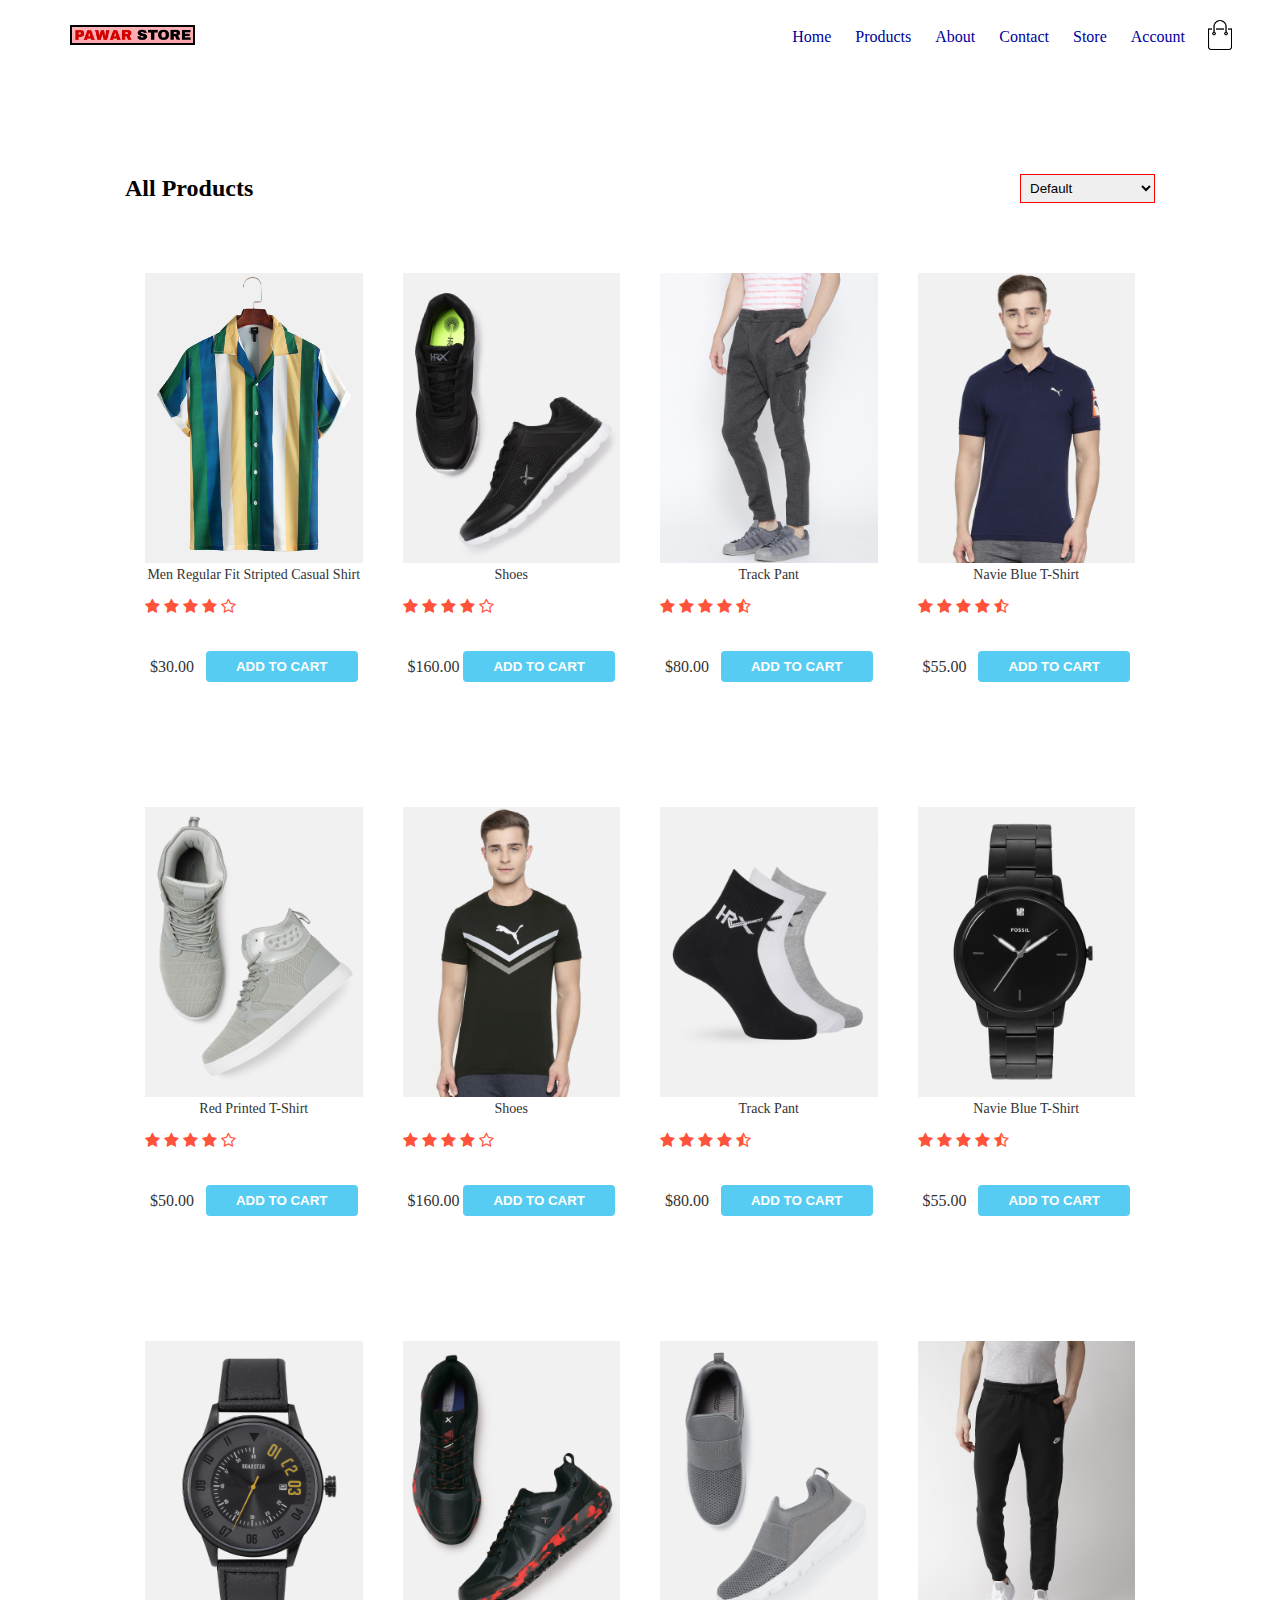
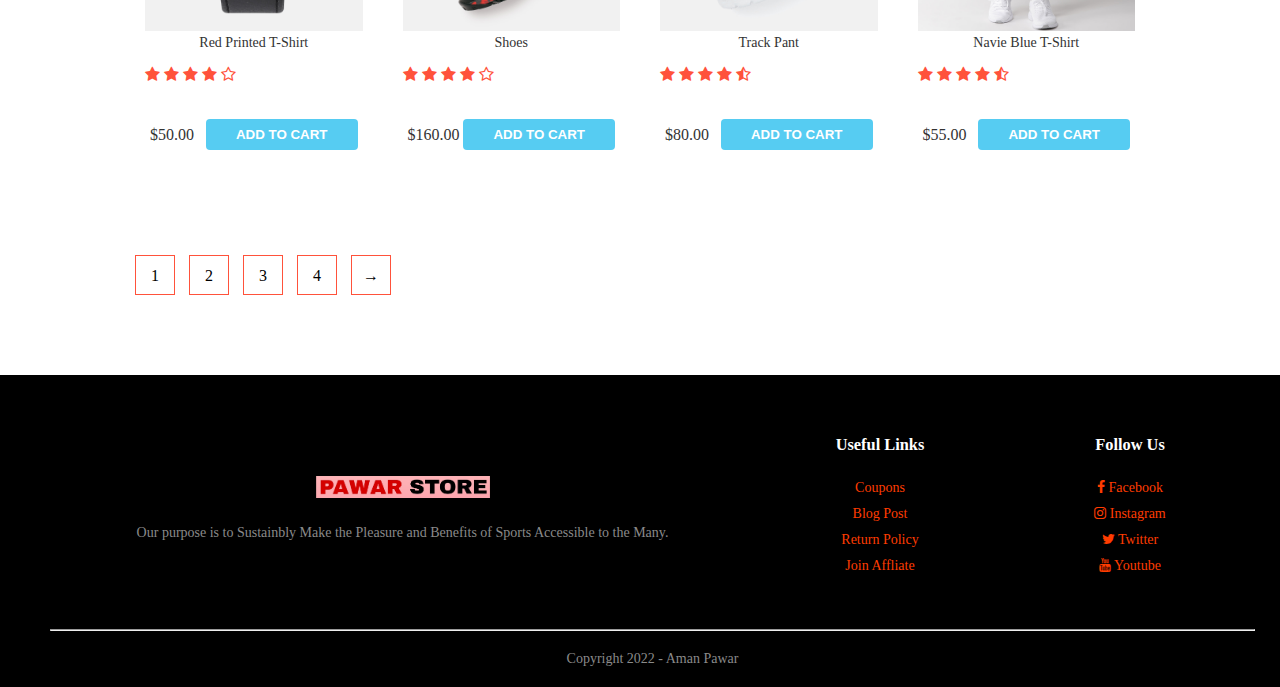
<file: products.html>
<!doctype html>
<html>

<head>
<title>All Products | Pawar Store</title>
<link rel="stylesheet" href="style.css">
<link rel="stylesheet" href="https://stackpath.bootstrapcdn.com/font-awesome/4.7.0/css/font-awesome.min.css">
<meta name="viewport" content="width-device-width, initial-scale=1.0">
<script src="javascript.js" async> </script>
</head>

<body>

<!--------------------------------empty star <i class="fa fa-star-o"></i> ------------->     <!--font-awesome-->

<!-------------------------------------star  <i class="fa fa-star"></i>  --------------->

<!----------------------------half empty star <i class="fa fa-star-half-o"></i>  ---------> 




<!-----------------------------------------------------header section------------------------------------------------------------->

<div class="container">
<!------------------------------------------Navigation bar------------------------------------->
<div class="navbar">

<div class="logo">
<a href="index.html">  <img src="images/pawarstore.jpg" width="145px" style="padding-right:20px;" > </a>  <!--logo-->
</div>

<nav>
<ul id="menuitems">
<li> <a href="index.html"> Home </a> </li>
<li> <a href="products.html">Products</a> </li>
<li> <a href="">About</a> </li>
<li> <a href="contactus.html">Contact</a> </li>
<li> <a href="store.html">Store</a> </li>
<li> <a href="account.html">Account</a> </li>
</ul>

</nav>

<a href="cart.html">  <img src="images/cart.png" width="30px" height="30px" > </a> <!----cart----->

<img src="images/menu.png" class="menu-icon" onclick="menutoggle()"> <!---menu---->

</div>

<!--------------Navigation bar ends here------------------->


</div> <!--container-->

<!-----------------------------------------------------------------header section ends here----------------------------------------------->

<!-----------------------------------------------------------------------All Products----------------------------------------------------->
<div class="small-container">

<div class="row row-2">
<h2>All Products</h2>

<select>
<option>Default</option>
<option>sort by Price</option>
<option>sort by Popularity</option>
<option>sort by rating</option>
<option>sort by Sale</option>
</select>

</div>

<div class="row">

<div class="col-4">
<a href="products-details.html"> <img  src="images/striped1.jpg"> </a>
<h4 style=" font-weight:normal; font-size: 14px;" class="shop-item-title"> Men Regular Fit Stripted Casual Shirt </h4>
<div class="ratings">
<i class="fa fa-star"></i>
<i class="fa fa-star"></i>
<i class="fa fa-star"></i>
<i class="fa fa-star"></i>
<i class="fa fa-star-o"></i>
<div class="shop-item-details">
    <span class="shop-item-price">$30.00</span>
    <button class="btn btn-primary shop-item-button" type="button">ADD TO CART</button>
</div>
</div>
</div>

<div class="col-4">
<img   src="images/product-2.jpg">
<h4 style=" font-weight:normal; font-size: 14px;" class="shop-item-title"> Shoes </h4>
<div class="ratings">
<i class="fa fa-star"></i>
<i class="fa fa-star"></i>
<i class="fa fa-star"></i>
<i class="fa fa-star"></i>
<i class="fa fa-star-o"></i>
</div>
<div class="shop-item-details">
    <span class="shop-item-price">$160.00</span>
    <button class="btn btn-primary shop-item-button" type="button">ADD TO CART</button>
</div>
</div>



<div class="col-4">
<img   src="images/product-3.jpg">
<h4 style=" font-weight:normal; font-size: 14px;" class="shop-item-title"> Track Pant </h4>
<div class="ratings">
<i class="fa fa-star"></i>
<i class="fa fa-star"></i>
<i class="fa fa-star"></i>
<i class="fa fa-star"></i>
<i class="fa fa-star-half-o"></i>
</div>
<div class="shop-item-details">
    <span class="shop-item-price">$80.00</span>
    <button class="btn btn-primary shop-item-button" type="button">ADD TO CART</button>
</div>
</div>

<div class="col-4">
<img  src="images/product-4.jpg">
<h4 style=" font-weight:normal; font-size: 14px;" class="shop-item-title"> Navie Blue T-Shirt </h4>
<div class="ratings">
<i class="fa fa-star"></i>
<i class="fa fa-star"></i>
<i class="fa fa-star"></i>
<i class="fa fa-star"></i>
<i class="fa fa-star-half-o"></i>
</div>
<div class="shop-item-details">
    <span class="shop-item-price">$55.00</span>
    <button class="btn btn-primary shop-item-button" type="button">ADD TO CART</button>
</div>
</div>


</div> <!--row-->

<div class="row">

<div class="col-4">
<img  src="images/product-5.jpg">
<h4 style=" font-weight:normal; font-size: 14px;" class="shop-item-title"> Red Printed T-Shirt </h4>
<div class="ratings">
<i class="fa fa-star"></i>
<i class="fa fa-star"></i>
<i class="fa fa-star"></i>
<i class="fa fa-star"></i>
<i class="fa fa-star-o"></i>
</div>
<div class="shop-item-details">
    <span class="shop-item-price">$50.00</span>
    <button class="btn btn-primary shop-item-button" type="button">ADD TO CART</button>
</div>
</div>

<div class="col-4">
<img  src="images/product-6.jpg">
<h4 style=" font-weight:normal; font-size: 14px;" class="shop-item-title"> Shoes </h4>
<div class="ratings">
<i class="fa fa-star"></i>
<i class="fa fa-star"></i>
<i class="fa fa-star"></i>
<i class="fa fa-star"></i>
<i class="fa fa-star-o"></i>
</div>
<div class="shop-item-details">
    <span class="shop-item-price">$160.00</span>
    <button class="btn btn-primary shop-item-button" type="button">ADD TO CART</button>
</div>
</div>

<div class="col-4">
<img  src="images/product-7.jpg">
<h4 style=" font-weight:normal; font-size: 14px;" class="shop-item-title"> Track Pant </h4>
<div class="ratings">
<i class="fa fa-star"></i>
<i class="fa fa-star"></i>
<i class="fa fa-star"></i>
<i class="fa fa-star"></i>
<i class="fa fa-star-half-o"></i>
</div>
<div class="shop-item-details">
    <span class="shop-item-price">$80.00</span>
    <button class="btn btn-primary shop-item-button" type="button">ADD TO CART</button>
</div>
</div>

<div class="col-4">
<img src="images/product-8.jpg">
<h4 style=" font-weight:normal; font-size: 14px;" class="shop-item-title"> Navie Blue T-Shirt </h4>
<div class="ratings">
<i class="fa fa-star"></i>
<i class="fa fa-star"></i>
<i class="fa fa-star"></i>
<i class="fa fa-star"></i>
<i class="fa fa-star-half-o"></i>
</div>
<div class="shop-item-details">
    <span class="shop-item-price">$55.00</span>
    <button class="btn btn-primary shop-item-button" type="button">ADD TO CART</button>
</div>
</div>

</div> <!--row-->

<div class="row">

<div class="col-4">
<img  src="images/product-9.jpg">
<h4 style=" font-weight:normal; font-size: 14px;" class="shop-item-title"> Red Printed T-Shirt </h4>
<div class="ratings">
<i class="fa fa-star"></i>
<i class="fa fa-star"></i>
<i class="fa fa-star"></i>
<i class="fa fa-star"></i>
<i class="fa fa-star-o"></i>
</div>
<div class="shop-item-details">
    <span class="shop-item-price">$50.00</span>
    <button class="btn btn-primary shop-item-button" type="button">ADD TO CART</button>
</div>
</div>

<div class="col-4">
<img  src="images/product-10.jpg">
<h4 style=" font-weight:normal; font-size: 14px;" class="shop-item-title"> Shoes </h4>
<div class="ratings">
<i class="fa fa-star"></i>
<i class="fa fa-star"></i>
<i class="fa fa-star"></i>
<i class="fa fa-star"></i>
<i class="fa fa-star-o"></i>
</div>
<div class="shop-item-details">
    <span class="shop-item-price">$160.00</span>
    <button class="btn btn-primary shop-item-button" type="button">ADD TO CART</button>
</div>
</div>

<div class="col-4">
<img  src="images/product-11.jpg">
<h4 style=" font-weight:normal; font-size: 14px;" class="shop-item-title"> Track Pant </h4>
<div class="ratings">
<i class="fa fa-star"></i>
<i class="fa fa-star"></i>
<i class="fa fa-star"></i>
<i class="fa fa-star"></i>
<i class="fa fa-star-half-o"></i>
</div>
<div class="shop-item-details">
    <span class="shop-item-price">$80.00</span>
    <button class="btn btn-primary shop-item-button" type="button">ADD TO CART</button>
</div>
</div>

<div class="col-4">
<img  src="images/product-12.jpg">
<h4 style=" font-weight:normal; font-size: 14px;" class="shop-item-title"> Navie Blue T-Shirt </h4>
<div class="ratings">
<i class="fa fa-star"></i>
<i class="fa fa-star"></i>
<i class="fa fa-star"></i>
<i class="fa fa-star"></i>
<i class="fa fa-star-half-o"></i>
</div>
<div class="shop-item-details">
    <span class="shop-item-price">$55.00</span>
    <button class="btn btn-primary shop-item-button" type="button">ADD TO CART</button>
</div>
</div>


</div> <!--row-->

<div class="page-btn">

<span>1</span>
<span>2</span>
<span>3</span>
<span>4</span>
<span>&#8594;</span>

</div>

</div> <!--small-container-->

<!------------------------------------------------------------All products ends here--------------------------------------------------->

<section href="cart.html" class="container content-section"></section>
<!-------------------------------------------------------------------Footer------------------------------------------------------------>
<div class="footer">

<div class="container">

<div class="row">


<div class="footer-col-1">
<img src="images/pawarstore.jpg">
<p> Our purpose is to Sustainbly Make the Pleasure and Benefits of Sports Accessible to the Many. </p>
</div>

<div class="footer-col-2">
    <h3> Useful Links</h3>
    <ul>
    <li><a href=""> Coupons </a> </li>
    <li><a href="">  Blog Post</a> </li>
    <li><a href="">  Return Policy </a></li>
    <li><a href="">  Join Affliate</a> </li>
    </ul>
    </div>
    
    <div class="footer-col-3">
    <h3> Follow Us</h3>
    <ul>
        <li><a href=""> <i class="fa fa-facebook"></i> Facebook </a> </li>
        <li><a href=""> <i class="fa fa-instagram"></i> Instagram </a> </li>
        <li><a href=""> <i class="fa fa-twitter "></i> Twitter </a></li>
        <li> <a href=""> <i class="fa fa-youtube"></i> Youtube </a> </li>
    </ul>
    </div>

</div> <!----row---->

<hr>
<p class="copyright"> Copyright 2022 - Aman Pawar </p>

</div> <!----container----->

</div> <!----footer----->

<!-------------------------------------------------------------Footer ends here----------------------------------------------->


<!-----------------------------------------------------JS for toggle menu------------------------------------------------------>

<script>

var menuitems=document.getElementById("menuitems");

menuitems.style.maxHeight="0px";

function menutoggle(){
if(menuitems.style.maxHeight=="0px"){
menuitems.style.maxHeight="200px";
}
else
{
menuitems.style.maxHeight="0px";
}
}

</script>

<!--------------------------------------------------------JS for toggle menu ends here------------------------------------------------->

</body>

</html>
</file>
<file: style.css>
*{
	margin:0;
	padding:0;
	box-sizing: border-box;
}

.row{
	display:flex;
	align-items:center;
	flex-wrap:wrap;
	justify-content:space-around;
}


/*---------------------------------------------------------header----------------------------------------------------------------*/
.navbar{
	display:flex;
	align-items:center;
	padding:20px;
}


nav{
	flex:1;
	text-align:right;
}

nav ul{
	display:inline-block;
	list-style-type:none;
}

nav ul li{
	display:inline-block;
	margin-right:20px;
}

a{
	text-decoration:none;
	color:#00009c;
}

.menu-icon{
	width:28px;
	margin-left:20px;
	display:none; /*---because we don't want to show larger screen-----*/
}

.container{
	max-width:1300px;
	margin:auto;
	padding-left:50px;
	padding-right:25px;
}

.col-2{
	flex-basis:50%;
	min-width:300px;
}

.col-2 img{
	max-width:100%;
	padding:50px 0;
}

.col-2 h1{
	font-size:50px;
	line-height:60px;
	margin:25px 0;
}

.btn{
	display:inline-block;
	background:#ff523b;
	color:#fff;
	padding:8px 30px;
	margin:30px 0;
	border-radius:30px;
}

.btn:hover{
	background:#563434;
}

.header{
	background-image: radial-gradient(#fff,#ffd6d6);
}



/*------------------------------------------------------header ends---------------------------------------*/


.small-container{
	max-width:1080px;
	margin:auto;
	padding-left:25px;
	padding-right:25px;
}

/* ----------------------------------------------------featured categories-----------------------------------------------------*/

.categories{
	margin:70px;
}

.col-3{
	flex-basis:30%;
	min-width:250px;
	margin-bottom:50px;
}
.col-3 img{
	width:100%;
}


/* ----------------------------------------------------featured categories ends here----------------------------------------------*/

/* --------------------------------------------------------featured products---------------------------------------------------------*/

.col-4{
	flex-basis:25%;
	padding:20px;
	min-width:200px;
	margin-bottom:50px;
	transition:transform 0.5s;
}

.col-4 img{
	width:100%;
}

.title{
	text-align:center;
	margin:0 auto 80px;
	position:relative;
	line-height:60px;
	color:#555;
}

.title::after{
	content:'';
	background:#ff523b;
	width:80px;
	height:5px;
	position:absolute;
	bottom:0;
	left:50%;
	transform:translateX(-50%);
}

h4{
	color:#555;
	font-weight:normal;
}
.col-4 p{
	font-size:14px;
}

.ratings .fa{
	color:#ff523b;
}

.col-4:hover{
	transform:translateY(-10px);
}

/* ------------------------------------------------featured products ends here-------------------------------------------*/


/*----------------------------------------------------- offer -----------------------------------------------------------*/

.offer{
	background-image: radial-gradient(white,#fed8b1);
	margin-top:80px;
	padding:30px 0;
}

.col-2 .offer-img{
	padding:50px;
}

/*-----------------------------------------------------------offer section ends here---------------------------------------*/

/*---------------------------------------------------------- Testimonials ---------------------------------------------------*/

.testimonial{
	padding-top:100px;
}

.testimonial .col-3{
	text-align:center;
	padding:40px 20px;
	box-shadow:0 0 20px 0px rgba(0,0,0,0.1);
	cursor:pointer;
	transition:transform 0.5s;
}

.testimonial .col-3:hover{
	transform:translateY(-10px);
}

.testimonial .col-3 img{
	width:50px;
	margin-top:20px;
	border-radius:50%;
}

/*----------------------------------------------------------Testimonials ends here-----------------------------------------------*/

/*---------------------------------------------------------------sponsors--------------------------------------------------------*/

.sponsor-brands{
	margin:100px auto;
}

.col-5{
	width:160px;
}

.col-5 img{
	width:100%;
	cursor:pointer;
	filter:grayscale(100%);
}

.col-5 img:hover{
	filter:grayscale(0%);
}

/*------------------------------------------------------------sponsors section ends here-------------------------------------------*/

/*-------------------------------------------------------------------Footer---------------------------------------------------------*/

.footer{
	background:#000;
	color:#8a8a8a;
	font-size:14px;
	padding:60px 0 20px;
}
.footer li a{
	color :rgb(255, 60, 0);
}

.footer li:hover a{
	color :red;
	transform: scale(1.2);
}

.footer p{
	color:#8a8a8a;
}

.footer h3{
	color:#fff;
	margin-bottom:20px;
}

.footer-col-2, .footer-col-3, .footer-col-1{
	min-width:250px;
	margin-bottom:30px;
}



.footer-col-1{
	flex:1;
	text-align:center;
}

.footer-col-1 img{
	width:180px;
	margin-bottom:20px;
}

.footer-col-2, .footer-col-3{
	text-align:center;
}
.footer-col-2 ul li, .footer-col-3 ul li{
	list-style-type:none;
	padding:5px;
}

.footer hr{
	background:#b5b5b5;
	height:1px;
	margin:20px 0;
}

.copyright{
	color:#fff;
	text-align:center;
}

/*---------------------------------------------------------------footer section ends here----------------------------------------------*/

/*-------------------------------------------------------------------All Products Page---------------------------------------------------*/


.row-2{
	justify-content:space-between;
	margin:100px auto 50px;
}

select{
	border:1px solid red;
	padding:5px;
}

select:focus{
	outline:none;
}

.page-btn{
	margin:0 auto 80px;
}

.page-btn span{
	display:inline-block;
	border:1px solid #ff523b;
	margin-left:10px;
	width:40px;
	height:40px;
	text-align:center;
	line-height:40px;
	cursor:pointer;
}

.page-btn span:hover{
	background:#ff523b;
	color:#fff;
}

/*-----------------------------------------------------All products section ends here-------------------------------------------------*/

/*----------------------------------------------------------Single product details---------------------------------------------------*/

.single-product{
	margin-top:80px;
}

.single-product .col-2{
	padding:20px;
}

.single-product .col-2 img{
	padding:0;
}

.single-product h4{
	margin:20px 0;
	font-size:22px;
	font-weight:bold;
}

.single-product select{
	display:block;
	padding:10px;
	margin-top:20px;
}

.single-product input{
	width:50px;
	height:40px;
	padding-left:10px;
	font-size:20px;
	margin-right:10px;
	border:1px solid #ff523b;
}

.single-product input:focus{
	outline:none;
}

.single-product .fa{
	color:#ff523b;
	margin-left:10px;
}

.small-image-row{
	display:flex;
	justify-content:space-between;
}
.small-image-col{
	flex-basis:24%;
	cursor:pointer;
}
.small-image-col:hover img{
    transform: scale(1.2);
  }



/*----------------------------------------------------Single product details ends here---------------------------------------------------*/


/*----------------------------------------------------------cart items page----------------------------------------------------------------*/

.cart-page{
	margin:80px auto;
}

table{
	width:100%;
	border-collapse:collapse;
}

.cart-info{
	display:flex;
	flex-wrap:wrap;
}

th{
	text-align:left;
	padding:5px;
	color:#fff;
	background:#ff523b;
	font-weight:normal;
}

td{
	padding:10px 5px;
}

td input{
	width:40px;
	height:30px;
	padding:5px;
}

td a{
	color:#ff523b;
	font-size:12px;
}

td img{
	width:80px;
	height:80px;
	margin-right:10px;
}

.total-price{
	display:flex;
	justify-content:flex-end;
}

.total-price table{
	border-top:3px solid #ff523b;
	width:100%;
	max-width:400px;
}

td:last-child{
	text-align:right;
}

th:last-child{
	text-align:right;
}

/*-------------------------------------------------------cart items page ends here----------------------------------------------------------*/

/*------------------------------------------------------------Account page----------------------------------------------------------------*/

.account-page{
	padding:50px 0;
	background:radial-gradient(#fff,#ffd6d6);
}

.form-container{
	background:white;
	width:300px;
	height:400px;
	position:relative;
	text-align:center;
	padding:20px;
	margin:auto;
	box-shadow:0 0 20px 0px rgba(0,0,0,0.1);
	overflow:hidden;
}

.form-container span{
	font-weight:bold;
	padding:0 10px;
	color:#555;
	cursor:pointer;
	width:100px;
	display:inline-block;
}

.form-btn{
	display:inline-block;
}

.form-container form{
	max-width:300px;
	padding:0 20px;
	position:absolute;
	top:130px;
	transition:transform 1s;
}

form input{
	width:100%;
	height:30px;
	margin:10px 0;
	padding:0 10px;
	border:1px solid #ccc;
}

form .btn{
	width:100%;
	border:none;
	cursor:pointer;
	margin:10px 0;
}

form .btn:focus{
	outline:none;
}

#loginForm{
	left:-300px;
}

#regForm{
	left:0;
}

form a{
	font-size:12px;
}

#indicator{
	width:100px;
	border:none;
	background:#ff523b;
	height:3px;
	margin-top:8px;
	transform:translateX(100px);
	transition:transform 0.85s;
}



/*--------------------------------------------------------Account page ends here-----------------------------------------------------*/

/*--------------------------------------------------------media queries for menu----------------------------------------------------*/

@media only screen and (max-width:800px){
	nav ul{
		position:absolute;
		top:70px;
		left:0;
		background:#333;
		width:100%;
		overflow:hidden;
		transition:max-height 0.5s;
	}
	
	nav ul li{
		display:block;
		margin-right:50px;
		margin-top:10px;
		margin-bottom:10px;
	}
	
	nav ul li a{
		color:#fff;
	}
	.menu-icon{
		display:block;
		cursor:pointer;
	}
}

/*----------------------------------------------------------------media queries for menu ends here---------------------------------------*/

/*-----------------------------------------------------media queries for less then 600 screen size------------------------------------------*/

@media only screen and (max-width: 600px){
	.container{
		padding-left:25px;
	}
	
	.row{
		text-align:center;
	}
	.col-2, .col-3, .col-4{
		flex-basis:100%;
	}

	
	.single-product .row{
		text-align:left;
	}
	
	.single-product .col-2{
		padding:20px 0;
	}
	
	.single-product h1{
		font-size:26px;
		line-height:32px;
	}
	
	.cart-info p{
		display:none;
	}
	
}

/*---------------------------------------------media queries for less then 600 screen size ends here---------------------------------------*/

/*----------------------------------------------------coppied----------------------*/

.btn-primary {
    color: white;
    background-color: #56CCF2;
    border: none;
    border-radius: .3em;
    font-weight: bold;
}

.btn-primary:hover {
    background-color: #2D9CDB;
}

.shop-item {
    margin: 30px;
}

.shop-item-title {
    display: block;
    width: 100%;
    text-align: center;
    font-weight: bold;
    font-size: 1.5em;
    color: #333;
    margin-bottom: 15px;
}

.shop-item-image {
    height: 250px;
}

.shop-item-details {
    display: flex;
    align-items: center;
    padding: 5px;
}

.shop-item-price {
    flex-grow: 1;
    color: #333;
}

.shop-items {
    display: flex;
    flex-wrap: wrap;
    justify-content: space-around;
}

.cart-header {
    font-weight: bold;
    font-size: 1.25em;
    color: #333;
}

.cart-column {
    display: flex;
    align-items: center;
    border-bottom: 1px solid black;
    margin-right: 1.5em;
    padding-bottom: 10px;
    margin-top: 10px;
}

.cart-row {
    display: flex;
}

.cart-item {
    width: 45%;
}

.cart-price {
    width: 20%;
    font-size: 1.2em;
    color: #333;
}

.cart-quantity {
    width: 35%;
}

.cart-item-title {
    color: #333;
    margin-left: .5em;
    font-size: 1.2em;
}

.cart-item-image {
    width: 75px;
    height: auto;
    border-radius: 10px;
}

.btn-danger {
    color: white;
    background-color: #EB5757;
    border: none;
    border-radius: .3em;
    font-weight: bold;
}

.btn-danger:hover {
    background-color: #CC4C4C;
}

.cart-quantity-input {
    height: 34px;
    width: 50px;
    border-radius: 5px;
    border: 1px solid #56CCF2;
    background-color: #eee;
    color: #333;
    padding: 0;
    text-align: center;
    font-size: 1.2em;
    margin-right: 25px;
}

.cart-row:last-child {
    border-bottom: 1px solid black;
}

.cart-row:last-child .cart-column {
    border: none;
}

.cart-total {
    text-align: end;
    margin-top: 10px;
    margin-right: 10px;
}

.cart-total-title {
    font-weight: bold;
    font-size: 1.5em;
    color: black;
    margin-right: 20px;
}

.cart-total-price {
    color: #333;
    font-size: 1.1em;
}

.btn-purchase {
    display: block;
    margin: 40px auto 80px auto;
    font-size: 1.75em;
}

/*---------------------------------contact us-------------------------------------------------------------------*/
.message{
	width:100%;
	height:100vh;
	background-image: linear-gradient(rgba(0,0,0,0.7),#3551b5) ,url(webphoto/background\ .jpg);
	background-position: center;
	background-size: cover;
	display: flex;
	align-items: center;
	justify-content: center;
  }
  
   .message form{
	width:90%;
	 max-width: 600px;
  }
  .input-group{
	margin-bottom:30px;
	position: relative;
  }
  .message input, textarea{
	width:100%;
	padding:10px;
	outline:0;
	border:1px solid #fff;
	color:#fff;
	background: transparent;
	font-size: 15px;
  }
  label{
	height: 100%;
	position: absolute;
	left: 0;
	top:0;
	padding:10px;
	color:#fff;
	cursor: text;
	transition: 0s.2;
  }
  .message button{
  padding:10px 0;
  color:#fff;
  outline: none;
  background: transparent;
  border: 1px solid #fff;
  width:100%;
  cursor:pointer;
  }
  .message input:focus~label,
  input:valid~label,
  textarea:focus~label,
  textarea:valid~label{
	top:-35px;
  font-size: 14px;
  }
  .messagerow{
	display: flex;
	align-items: center;
	justify-content: space-between;
  }
  .messagerow .input-group{
	flex-basis: 48%;
  }
  /*-----------------------------------------------------contact us---------------------------------------------------------------*/
</file>
